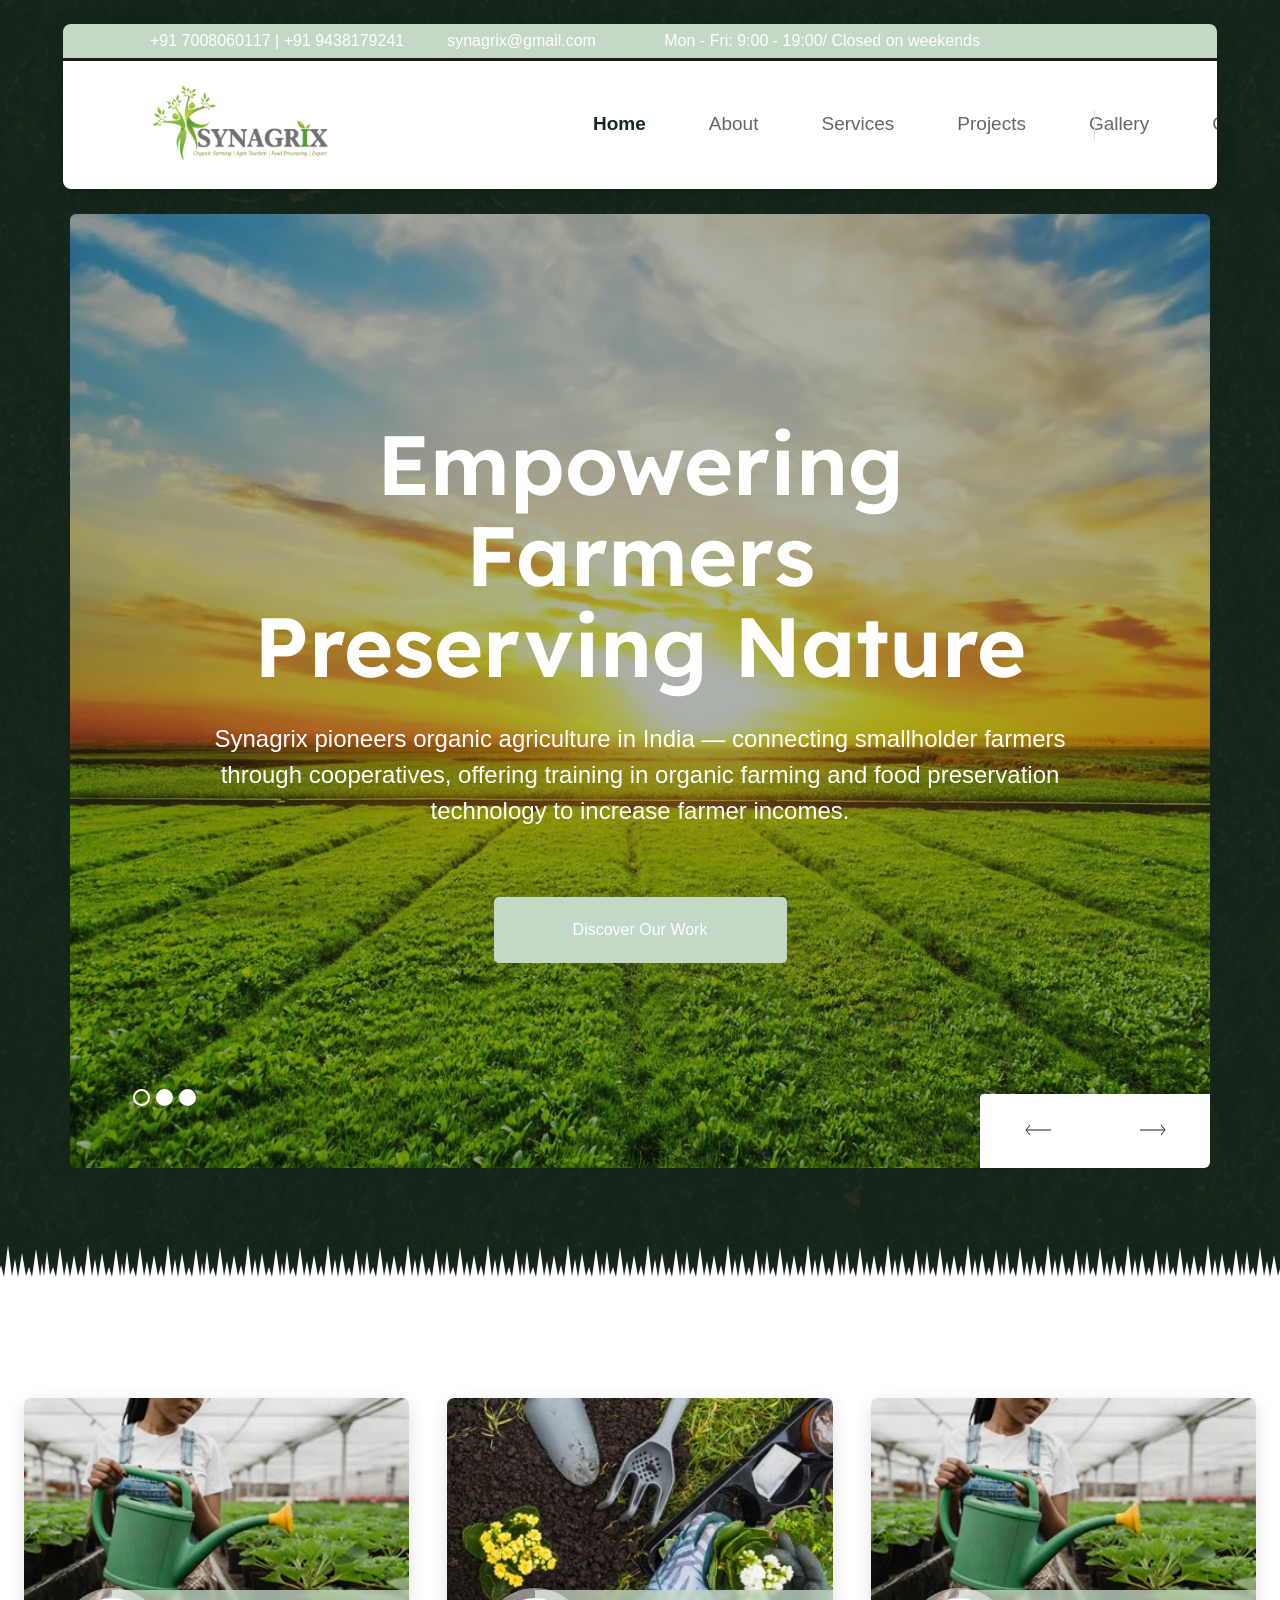
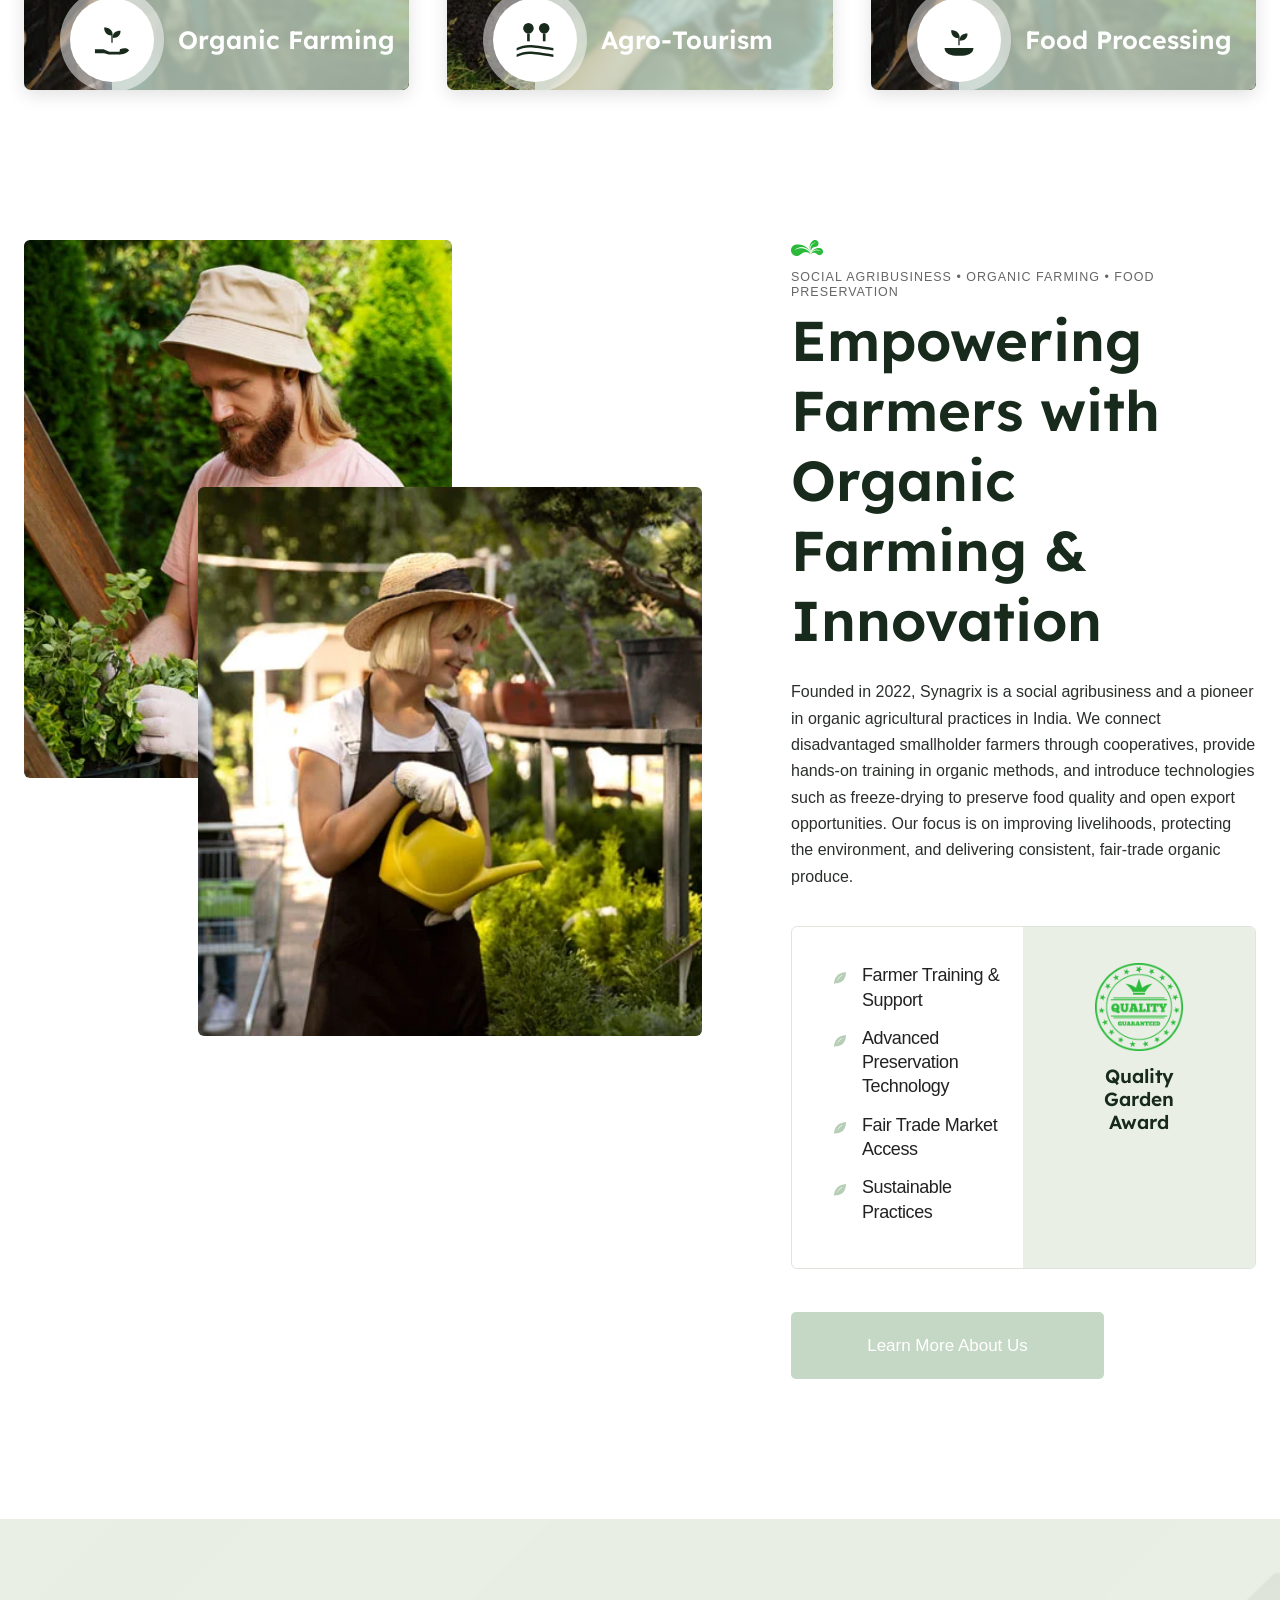
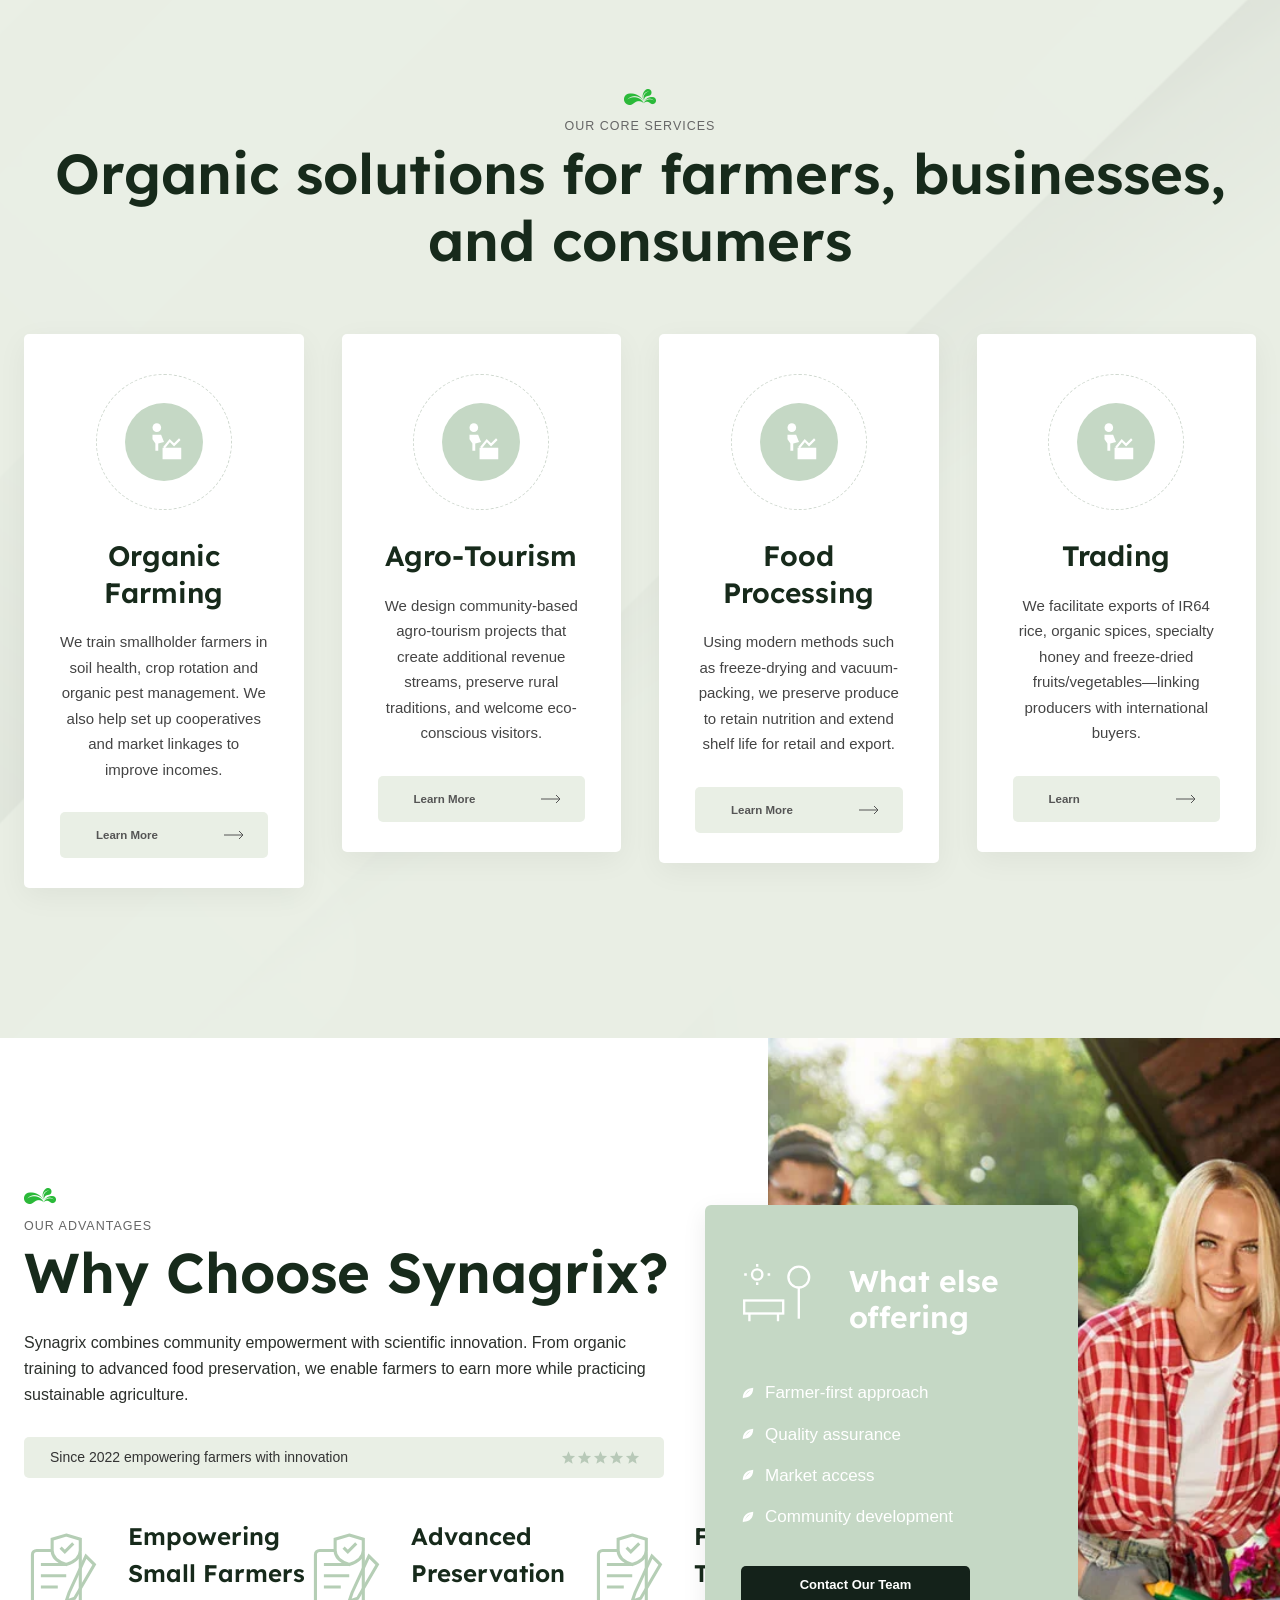
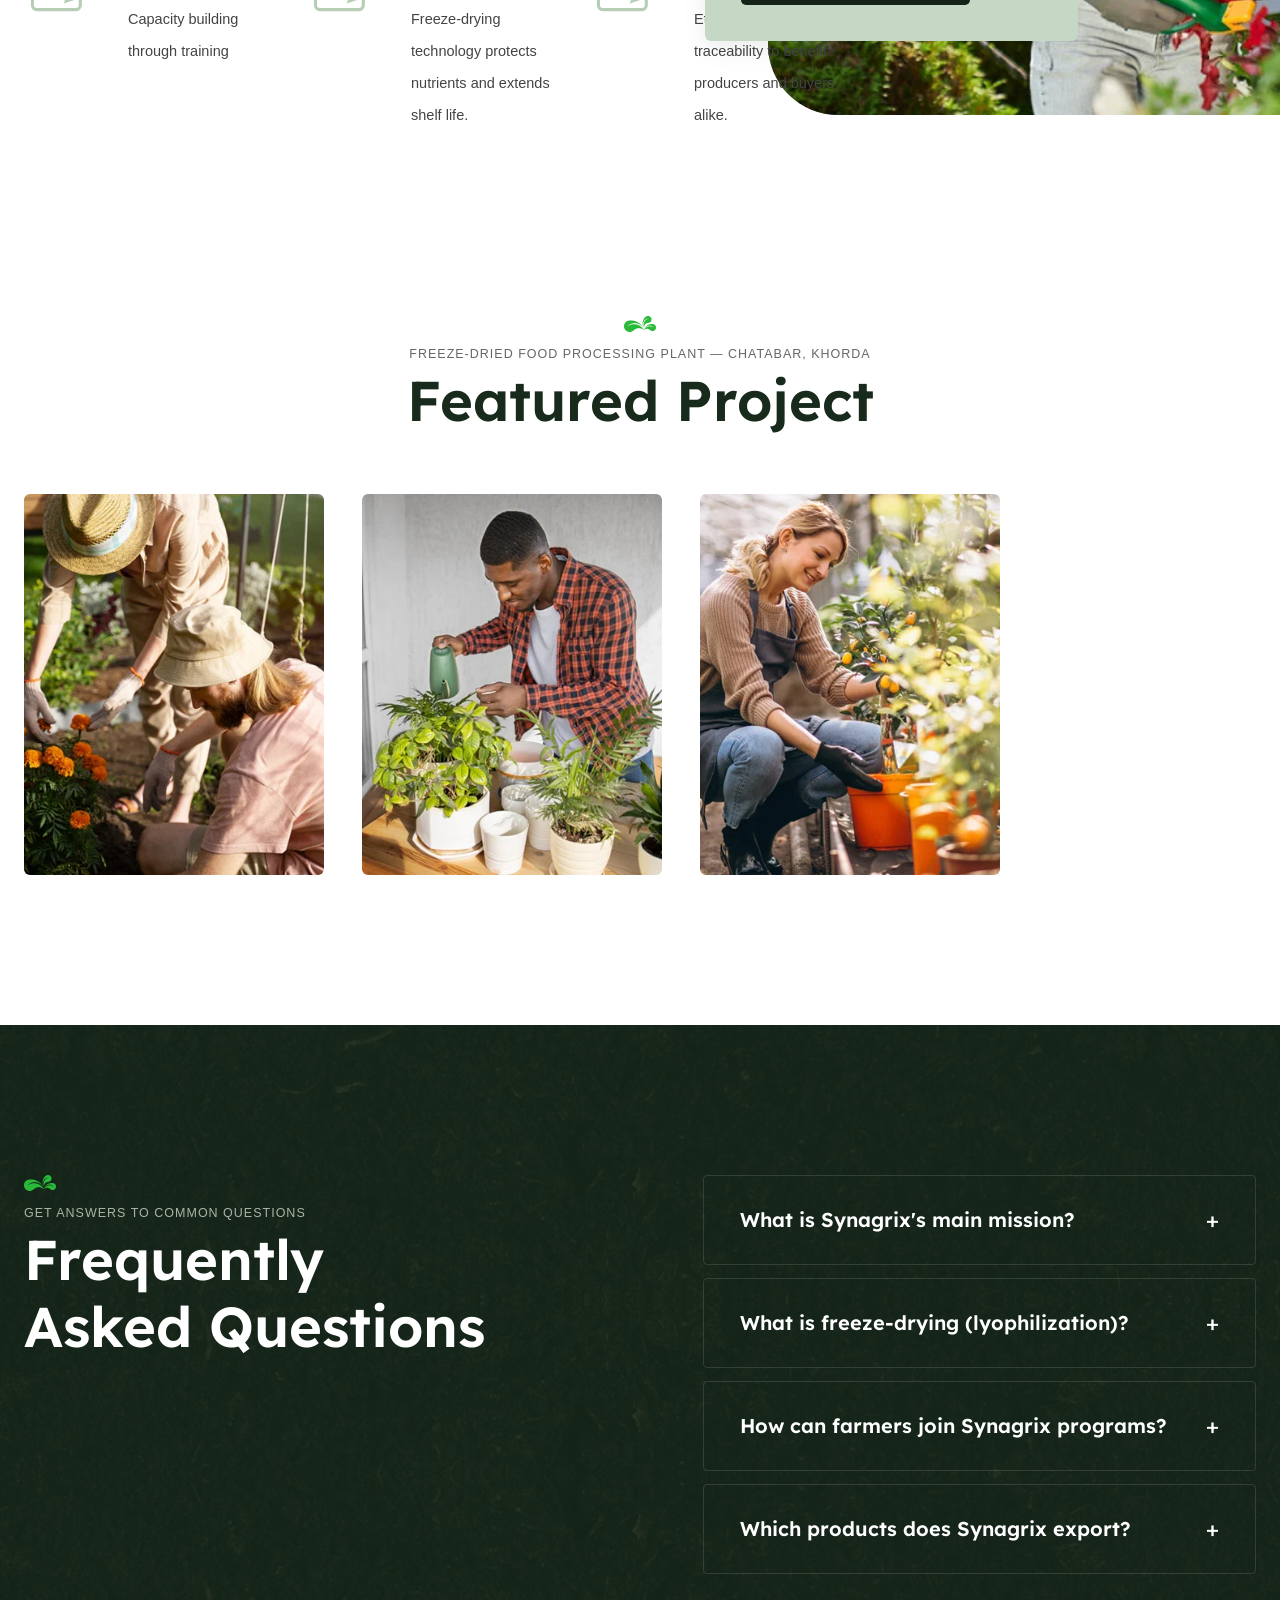
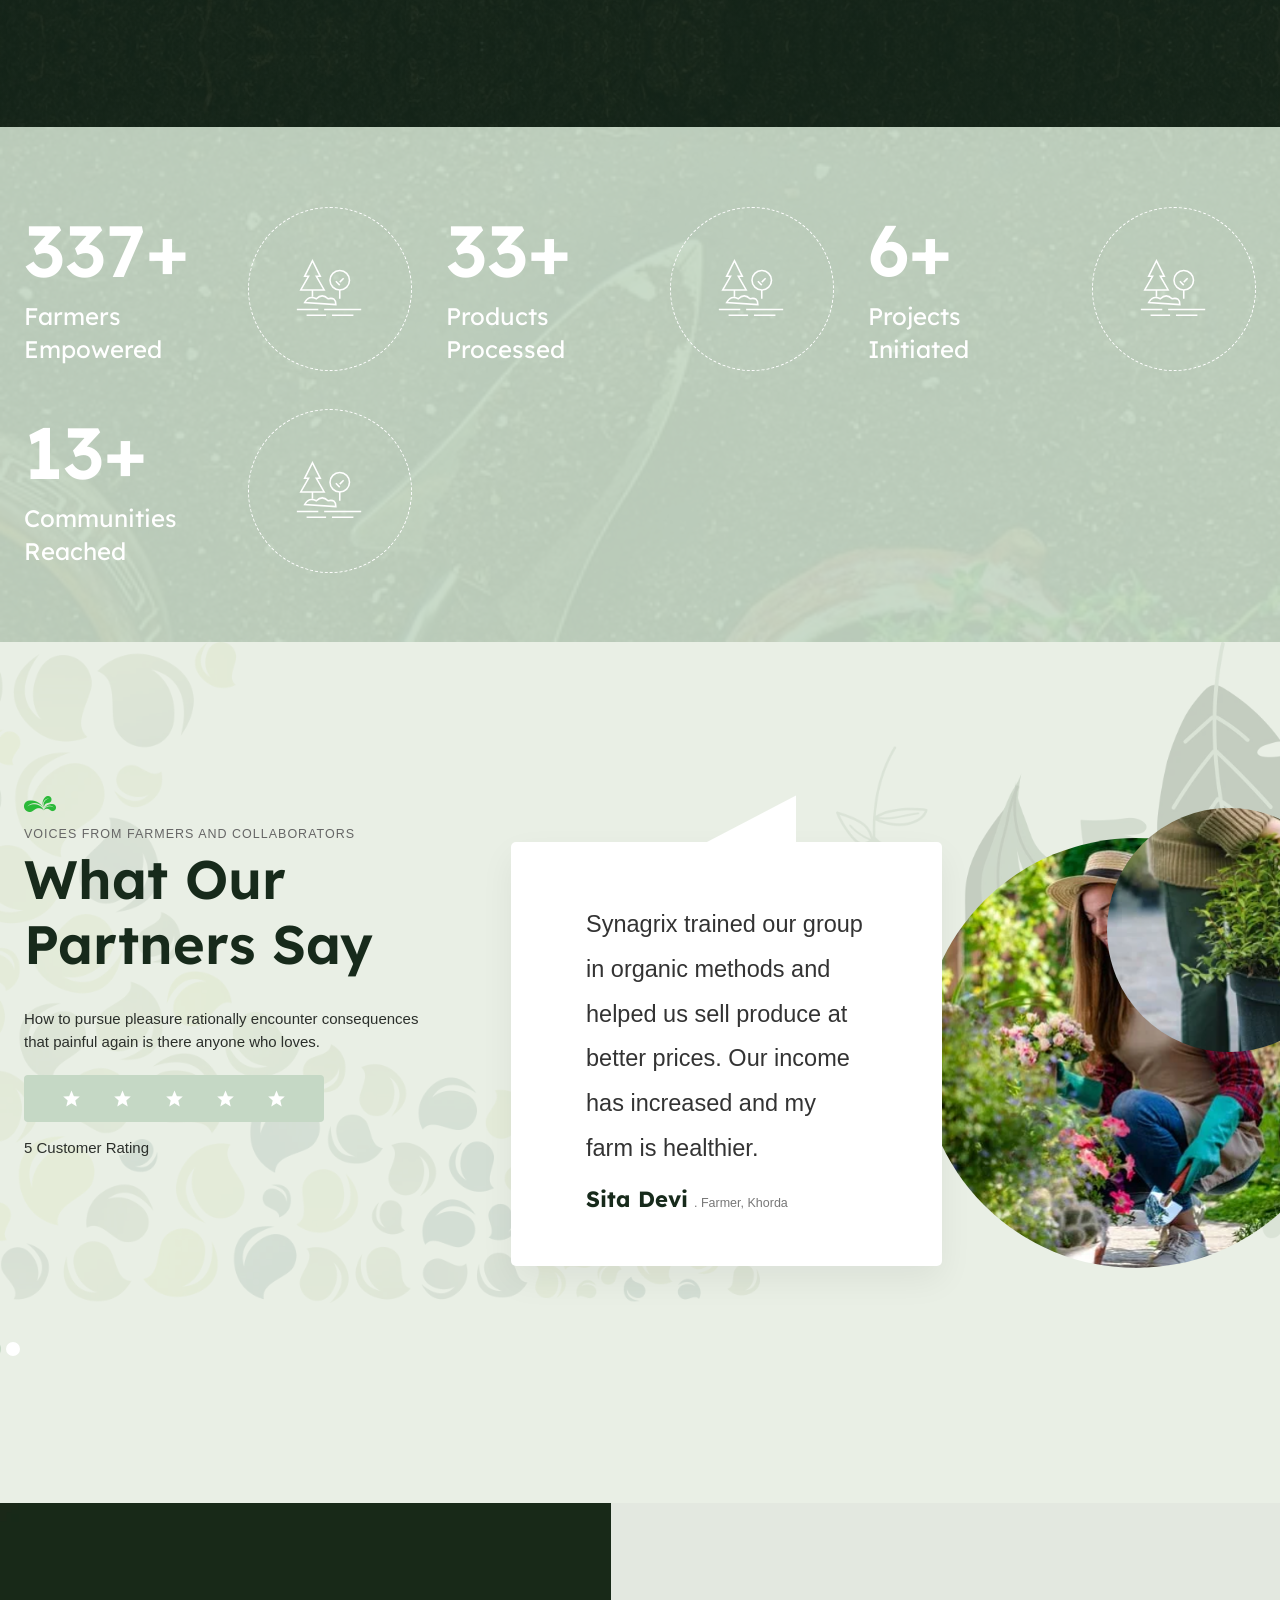
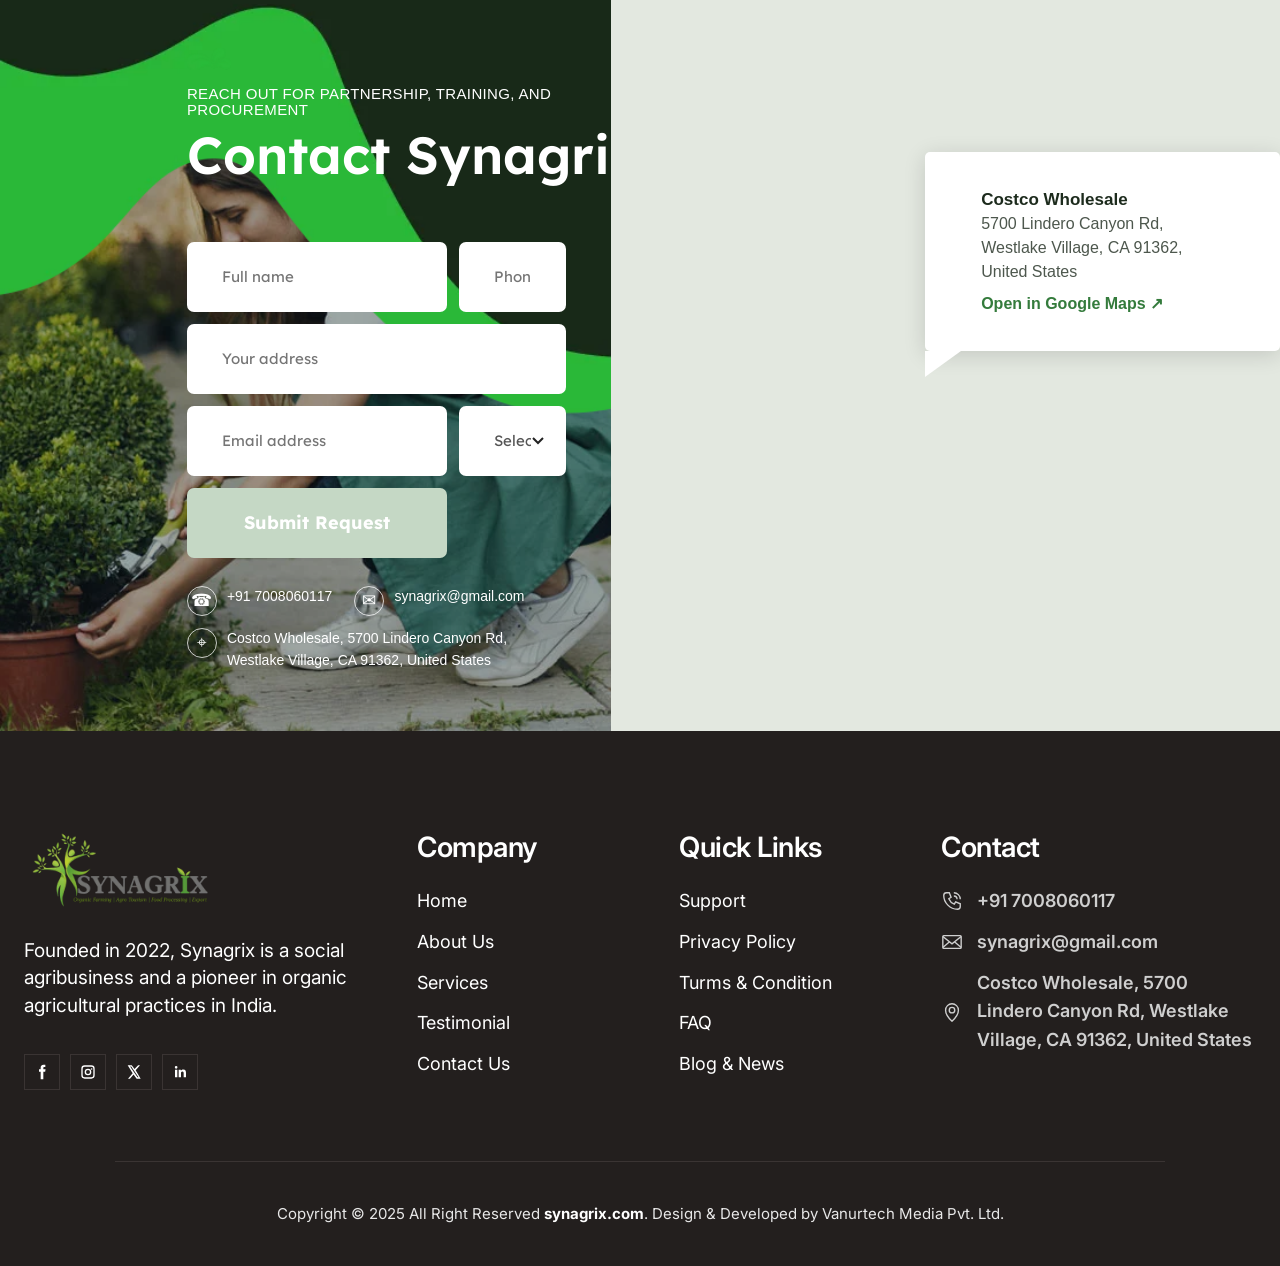
<file: index.html>
<!DOCTYPE html>
<html lang="en">
<head>
<meta charset="UTF-8">
<meta name="viewport" content="width=device-width, initial-scale=1">
<title>Home &#8211; synagrix.com</title>
<link rel="icon" href="images/cropped-Synagrix-LOgo-192x192.png">
<link rel="preconnect" href="https://fonts.googleapis.com"><link rel="preconnect" href="https://fonts.gstatic.com" crossorigin><link href="https://fonts.googleapis.com/css2?family=Inter:wght@400;500;600;700&family=Lexend:wght@400;500;600;700&display=swap" rel="stylesheet">
<link rel="stylesheet" href="css/style.css">
</head>
<body>
<div class="site-preloader" id="sitePreloader" aria-label="Loading Synagrix" role="status">
  <div class="preloader-inner">
    <img src="images/Chined-2-e1756797510850.png" alt="Synagrix">
    <span class="preloader-spinner" aria-hidden="true"></span>
  </div>
</div>

<header class="site-header">
  <div class="topbar"><div class="left"><span><a href="tel:+917008060117">+91 7008060117</a> | <a href="tel:+919438179241">+91 9438179241</a></span><span><a href="mailto:synagrix@gmail.com">synagrix@gmail.com</a></span></div>
  <div class="right">Mon - Fri: 9:00 - 19:00/ Closed on weekends</div></div>
  <nav class="navbar">
    <a class="logo" href="index.html"><img src="images/Chined-2-e1756797510850.png" alt="Synagrix"></a>
    <div class="nav-links"><a href="index.html" class="active">Home</a><a href="about.html">About</a><a href="services.html">Services</a><a href="projects.html">Projects</a><a href="gallery.html">Gallery</a><a href="contact.html">Contact</a></div>
    <span class="nav-divider"></span>
    <button class="menu-toggle" aria-label="Menu">&#9776;</button>
  </nav>
</header>

<section class="hero">
  <div class="hero-slider"><div class="hero-slide" style="background-image:url(images/sunny-meadow-landscape.jpg)"><h1>Empowering Farmers<br>Preserving Nature</h1><p>Synagrix pioneers organic agriculture in India &mdash; connecting smallholder farmers through cooperatives, offering training in organic farming and food preservation technology to increase farmer incomes.</p><a class="btn" href="projects.html">Discover Our Work</a></div><div class="hero-slide" style="background-image:url(images/slider-2-2.jpg)"><h1>Training Farmers<br>Growing Organically</h1><p>Hands-on training in soil health, crop rotation and organic pest management helps smallholder farmers grow healthier crops and earn more.</p><a class="btn" href="projects.html">Discover Our Work</a></div><div class="hero-slide" style="background-image:url(images/slider-2-3.jpg)"><h1>Preserving Quality<br>Reaching Markets</h1><p>Freeze-drying and vacuum-packing technology retains nutrition, extends shelf life and opens fair-trade export opportunities.</p><a class="btn" href="projects.html">Discover Our Work</a></div>
    <div class="hero-dots"><span></span><span></span><span></span></div>
    <div class="hero-nav"><button class="prev" aria-label="Previous"><svg viewBox="0 0 26 12" fill="none" stroke="#222" stroke-width="1"><path d="M26 6H1M5 1L1 6l4 5"/></svg></button><button class="next" aria-label="Next"><svg viewBox="0 0 26 12" fill="none" stroke="#222" stroke-width="1"><path d="M0 6h25M21 1l4 5-4 5"/></svg></button></div>
  </div>
  <div class="grass-edge"></div>
</section>

<section class="feature">
  <div class="feature-grid">
    <div class="feature-card reveal" tabindex="0" role="group" aria-label="Organic Farming" style="background-image:url(images/feature-2-1.jpg)">
      <div class="bar"><span class="ico-wrap"><span class="ico-in"><svg viewBox="0 0 64 64"><path d="M31 36h2V24c0-7-5-11-13-11 0 8 5 12 11 12v11z"/><path d="M33 28c0-6 4-10 12-10 0 7-4 11-12 11z"/><path d="M6 46h13l9 4h15c3 0 3 4 0 4H27l-7-2H6z"/><path d="M44 46c6-2 12-2 14 2-3 4-9 6-15 6z"/></svg></span></span><span>Organic Farming</span></div>
      <div class="feature-hover"><div class="feature-hover-heading"><span class="feature-hover-icon"><svg viewBox="0 0 64 64"><path d="M31 36h2V24c0-7-5-11-13-11 0 8 5 12 11 12v11z"/><path d="M33 28c0-6 4-10 12-10 0 7-4 11-12 11z"/><path d="M6 46h13l9 4h15c3 0 3 4 0 4H27l-7-2H6z"/><path d="M44 46c6-2 12-2 14 2-3 4-9 6-15 6z"/></svg></span><h3>Organic Farming</h3></div><p>Empowering farmers with eco-friendly methods for healthier crops and soil.</p><a href="services.html">Read More <span aria-hidden="true">↗</span></a></div>
    </div>
    <div class="feature-card reveal" tabindex="0" role="group" aria-label="Agro-Tourism" style="background-image:url(images/feature-2-2.jpg)">
      <div class="bar"><span class="ico-wrap"><span class="ico-in"><svg viewBox="0 0 64 64"><circle cx="22" cy="14" r="8"/><circle cx="46" cy="14" r="8"/><rect x="20" y="22" width="4" height="12"/><rect x="44" y="22" width="4" height="12"/><path d="M4 44c14-6 20-6 56 0v4C24 42 18 42 4 48zM4 54c14-6 20-6 56 0v4c-36-6-42-6-56 0z"/></svg></span></span><span>Agro-Tourism</span></div>
      <div class="feature-hover"><div class="feature-hover-heading"><span class="feature-hover-icon"><svg viewBox="0 0 64 64"><circle cx="22" cy="14" r="8"/><circle cx="46" cy="14" r="8"/><rect x="20" y="22" width="4" height="12"/><rect x="44" y="22" width="4" height="12"/><path d="M4 44c14-6 20-6 56 0v4C24 42 18 42 4 48zM4 54c14-6 20-6 56 0v4c-36-6-42-6-56 0z"/></svg></span><h3>Agro-Tourism</h3></div><p>Creating rural experiences that support local communities and celebrate farming traditions.</p><a href="services.html">Read More <span aria-hidden="true">↗</span></a></div>
    </div>
    <div class="feature-card reveal" tabindex="0" role="group" aria-label="Food Processing" style="background-image:url(images/feature-2-1.jpg)">
      <div class="bar"><span class="ico-wrap"><span class="ico-in"><svg viewBox="0 0 64 64"><path d="M31 40h2V28c0-7-5-11-13-11 0 8 5 12 11 12v11z"/><path d="M33 32c0-6 4-10 12-10 0 7-4 11-12 11z"/><path d="M10 44h44c0 8-8 12-22 12S10 52 10 44z"/></svg></span></span><span>Food Processing</span></div>
      <div class="feature-hover"><div class="feature-hover-heading"><span class="feature-hover-icon"><svg viewBox="0 0 64 64"><path d="M31 40h2V28c0-7-5-11-13-11 0 8 5 12 11 12v11z"/><path d="M33 32c0-6 4-10 12-10 0 7-4 11-12 11z"/><path d="M10 44h44c0 8-8 12-22 12S10 52 10 44z"/></svg></span><h3>Food Processing</h3></div><p>Preserving the quality of fresh produce with modern food processing methods.</p><a href="services.html">Read More <span aria-hidden="true">↗</span></a></div>
    </div>
  </div>
</section>

<section class="about" id="about"><div class="row">
  <div class="about-imgs reveal"><img class="i1" src="images/about-two-img-1.jpg" alt=""><img class="i2" src="images/about-two-img-2.jpg" alt=""></div>
  <div class="about-text reveal">
    <span class="tagline"><img src="images/section-title-icon.png" alt=""><br>Social Agribusiness &bull; Organic Farming &bull; Food Preservation</span>
    <h2>Empowering Farmers with Organic Farming &amp; Innovation</h2>
    <p>Founded in 2022, Synagrix is a social agribusiness and a pioneer in organic agricultural practices in India. We connect disadvantaged smallholder farmers through cooperatives, provide hands-on training in organic methods, and introduce technologies such as freeze-drying to preserve food quality and open export opportunities. Our focus is on improving livelihoods, protecting the environment, and delivering consistent, fair-trade organic produce.</p>
    <div class="about-box">
      <ul><li><svg viewBox="0 0 24 24"><path d="M3 21C3 11 9 4 21 3c0 11-6 17-16 17l-2 1zm4-4c3-5 6-8 10-10-5 1-8 5-10 10z"/></svg><span>Farmer Training &amp; Support</span></li><li><svg viewBox="0 0 24 24"><path d="M3 21C3 11 9 4 21 3c0 11-6 17-16 17l-2 1zm4-4c3-5 6-8 10-10-5 1-8 5-10 10z"/></svg><span>Advanced Preservation Technology</span></li><li><svg viewBox="0 0 24 24"><path d="M3 21C3 11 9 4 21 3c0 11-6 17-16 17l-2 1zm4-4c3-5 6-8 10-10-5 1-8 5-10 10z"/></svg><span>Fair Trade Market Access</span></li><li><svg viewBox="0 0 24 24"><path d="M3 21C3 11 9 4 21 3c0 11-6 17-16 17l-2 1zm4-4c3-5 6-8 10-10-5 1-8 5-10 10z"/></svg><span>Sustainable Practices</span></li></ul>
      <div class="award"><img src="images/about-two-award-img.png" alt="Quality"><h4>Quality<br>Garden<br>Award</h4></div>
    </div>
    <a class="btn" href="about.html">Learn More About Us</a>
  </div>
</div></section>

<section class="services-home" id="services"><div class="container">
  <div class="section-title center "><span class="tagline"><img src="images/section-title-icon.png" alt=""><br>Our Core Services</span><h2>Organic solutions for farmers, businesses, and consumers</h2></div>
  <div class="service-grid">
    <div class="service-card reveal"><div class="s-ico"><div><svg viewBox="0 0 64 64"><circle cx="22" cy="12" r="6"/><path d="M16 22h12l4 10-8 2v10h-4V34l-4-6z"/><path d="M30 40h26v16H30z"/><path d="M32 40l8-10 6 6 8-8" fill="none" stroke="#fff" stroke-width="3"/></svg></div></div><h3>Organic Farming</h3><p>We train smallholder farmers in soil health, crop rotation and organic pest management. We also help set up cooperatives and market linkages to improve incomes.</p><a class="btn-arrow" href="services.html"><span>Learn More</span><svg viewBox="0 0 20 10" fill="none" stroke="currentColor" stroke-width="1"><path d="M0 5h19M15 1l4 4-4 4"/></svg></a></div>
    <div class="service-card reveal"><div class="s-ico"><div><svg viewBox="0 0 64 64"><circle cx="22" cy="12" r="6"/><path d="M16 22h12l4 10-8 2v10h-4V34l-4-6z"/><path d="M30 40h26v16H30z"/><path d="M32 40l8-10 6 6 8-8" fill="none" stroke="#fff" stroke-width="3"/></svg></div></div><h3>Agro-Tourism</h3><p>We design community-based agro-tourism projects that create additional revenue streams, preserve rural traditions, and welcome eco-conscious visitors.</p><a class="btn-arrow" href="services.html"><span>Learn More</span><svg viewBox="0 0 20 10" fill="none" stroke="currentColor" stroke-width="1"><path d="M0 5h19M15 1l4 4-4 4"/></svg></a></div>
    <div class="service-card reveal"><div class="s-ico"><div><svg viewBox="0 0 64 64"><circle cx="22" cy="12" r="6"/><path d="M16 22h12l4 10-8 2v10h-4V34l-4-6z"/><path d="M30 40h26v16H30z"/><path d="M32 40l8-10 6 6 8-8" fill="none" stroke="#fff" stroke-width="3"/></svg></div></div><h3>Food Processing</h3><p>Using modern methods such as freeze-drying and vacuum-packing, we preserve produce to retain nutrition and extend shelf life for retail and export.</p><a class="btn-arrow" href="services.html"><span>Learn More</span><svg viewBox="0 0 20 10" fill="none" stroke="currentColor" stroke-width="1"><path d="M0 5h19M15 1l4 4-4 4"/></svg></a></div>
    <div class="service-card reveal"><div class="s-ico"><div><svg viewBox="0 0 64 64"><circle cx="22" cy="12" r="6"/><path d="M16 22h12l4 10-8 2v10h-4V34l-4-6z"/><path d="M30 40h26v16H30z"/><path d="M32 40l8-10 6 6 8-8" fill="none" stroke="#fff" stroke-width="3"/></svg></div></div><h3>Trading</h3><p>We facilitate exports of IR64 rice, organic spices, specialty honey and freeze-dried fruits/vegetables&mdash;linking producers with international buyers.</p><a class="btn-arrow" href="services.html"><span>Learn</span><svg viewBox="0 0 20 10" fill="none" stroke="currentColor" stroke-width="1"><path d="M0 5h19M15 1l4 4-4 4"/></svg></a></div>
  </div>
</div></section>

<section class="why"><div class="row">
  <div class="why-left">
    <span class="tagline"><img src="images/section-title-icon.png" alt=""><br>Our Advantages</span>
    <h2>Why Choose Synagrix?</h2>
    <p>Synagrix combines community empowerment with scientific innovation. From organic training to advanced food preservation, we enable farmers to earn more while practicing sustainable agriculture.</p>
    <div class="rating-bar"><span>Since 2022 empowering farmers with innovation</span><span class="stars"><svg viewBox="0 0 24 24"><path d="M12 2l3 7 7.5.6-5.7 5 1.8 7.4L12 18l-6.6 4 1.8-7.4-5.7-5L9 9z"/></svg><svg viewBox="0 0 24 24"><path d="M12 2l3 7 7.5.6-5.7 5 1.8 7.4L12 18l-6.6 4 1.8-7.4-5.7-5L9 9z"/></svg><svg viewBox="0 0 24 24"><path d="M12 2l3 7 7.5.6-5.7 5 1.8 7.4L12 18l-6.6 4 1.8-7.4-5.7-5L9 9z"/></svg><svg viewBox="0 0 24 24"><path d="M12 2l3 7 7.5.6-5.7 5 1.8 7.4L12 18l-6.6 4 1.8-7.4-5.7-5L9 9z"/></svg><svg viewBox="0 0 24 24"><path d="M12 2l3 7 7.5.6-5.7 5 1.8 7.4L12 18l-6.6 4 1.8-7.4-5.7-5L9 9z"/></svg></span></div>
    <div class="why-points">
      <div class="why-point"><svg viewBox="0 0 54 60"><rect x="6" y="14" width="34" height="42" rx="3"/><path d="M12 24h18M12 32h18M12 40h12"/><path d="M30 3l10 3v8c0 5-4 8-10 10-6-2-10-5-10-10V6z" fill="#fff"/><path d="M26 12l3 3 6-6"/><path d="M44 18l6 6-14 24-6 2 2-6z"/></svg><div><h4>Empowering Small Farmers</h4><p>Capacity building through training</p></div></div>
      <div class="why-point"><svg viewBox="0 0 54 60"><rect x="6" y="14" width="34" height="42" rx="3"/><path d="M12 24h18M12 32h18M12 40h12"/><path d="M30 3l10 3v8c0 5-4 8-10 10-6-2-10-5-10-10V6z" fill="#fff"/><path d="M26 12l3 3 6-6"/><path d="M44 18l6 6-14 24-6 2 2-6z"/></svg><div><h4>Advanced Preservation</h4><p>Freeze-drying technology protects nutrients and extends shelf life.</p></div></div>
      <div class="why-point"><svg viewBox="0 0 54 60"><rect x="6" y="14" width="34" height="42" rx="3"/><path d="M12 24h18M12 32h18M12 40h12"/><path d="M30 3l10 3v8c0 5-4 8-10 10-6-2-10-5-10-10V6z" fill="#fff"/><path d="M26 12l3 3 6-6"/><path d="M44 18l6 6-14 24-6 2 2-6z"/></svg><div><h4>Fair Trade &amp; Transparency</h4><p>Ethical pricing and traceability to benefit producers and buyers alike.</p></div></div>
    </div>
  </div>
  <div class="why-right"><img src="images/why-choose-one-img-1.jpg" alt="">
    <div class="why-offer"><svg class="i" viewBox="0 0 60 50"><circle cx="14" cy="10" r="4"/><path d="M14 2v2M14 16v2M6 10H4M24 10h-2"/><rect x="4" y="30" width="30" height="10"/><path d="M8 40v6M30 40v6"/><circle cx="46" cy="12" r="8"/><path d="M46 20v24"/></svg>
      <h3>What else offering</h3>
      <ul><li><svg viewBox="0 0 24 24"><path d="M3 21C3 11 9 4 21 3c0 11-6 17-16 17l-2 1zm4-4c3-5 6-8 10-10-5 1-8 5-10 10z"/></svg>Farmer-first approach</li><li><svg viewBox="0 0 24 24"><path d="M3 21C3 11 9 4 21 3c0 11-6 17-16 17l-2 1zm4-4c3-5 6-8 10-10-5 1-8 5-10 10z"/></svg>Quality assurance</li><li><svg viewBox="0 0 24 24"><path d="M3 21C3 11 9 4 21 3c0 11-6 17-16 17l-2 1zm4-4c3-5 6-8 10-10-5 1-8 5-10 10z"/></svg>Market access</li><li><svg viewBox="0 0 24 24"><path d="M3 21C3 11 9 4 21 3c0 11-6 17-16 17l-2 1zm4-4c3-5 6-8 10-10-5 1-8 5-10 10z"/></svg>Community development</li></ul>
      <a class="btn btn-dark" href="contact.html">Contact Our Team</a></div>
  </div>
</div></section>

<section class="featured" id="projects"><div class="container">
  <div class="section-title center "><span class="tagline"><img src="images/section-title-icon.png" alt=""><br>Freeze-Dried Food Processing Plant &mdash; Chatabar, Khorda</span><h2>Featured Project</h2></div>
  <div class="project-grid home">
    <div class="project-card reveal"><img src="images/project-2-1.jpg" alt=""></div>
    <div class="project-card reveal"><img src="images/project-2-2.jpg" alt=""></div>
    <div class="project-card reveal"><img src="images/project-2-3.jpg" alt=""></div>
  </div>
</div></section>

<section class="faq" id="faq"><div class="row">
  <div class="faq-left"><span class="tagline"><img src="images/section-title-icon.png" alt=""><br>Get answers to common questions</span><h2>Frequently Asked Questions</h2></div>
  <div class="faq-right">
    <div class="faq-item"><div class="faq-q"><span>What is Synagrix's main mission?</span><span class="pm">+</span></div><div class="faq-a">To empower smallholder farmers through organic farming training, cooperatives, food preservation technology and fair-trade market access &mdash; improving livelihoods while protecting the environment.</div></div>
    <div class="faq-item"><div class="faq-q"><span>What is freeze-drying (lyophilization)?</span><span class="pm">+</span></div><div class="faq-a">Freeze-drying removes moisture from frozen produce under vacuum, preserving nutrition, flavour and shelf life without chemical preservatives.</div></div>
    <div class="faq-item"><div class="faq-q"><span>How can farmers join Synagrix programs?</span><span class="pm">+</span></div><div class="faq-a">Farmers can contact our team by phone or email, or fill in the contact form. We will connect you with the nearest cooperative and training programme.</div></div>
    <div class="faq-item"><div class="faq-q"><span>Which products does Synagrix export?</span><span class="pm">+</span></div><div class="faq-a">IR64 rice, organic spices, specialty honey and freeze-dried fruits and vegetables.</div></div>
  </div>
</div></section>

<section class="counter"><div class="grid">
  <div class="counter-item"><div class="left"><div class="num"><span data-count="500">0</span>+</div><span class="txt"><span>Farmers Empowered</span></span></div><div class="ring"><svg viewBox="0 0 80 70"><path d="M22 6L14 22h4L10 36h24L26 22h4z"/><path d="M22 36v7"/><circle cx="50" cy="26" r="10"/><path d="M50 36v9M50 31l-4-4M50 28l4-4"/><path d="M14 49q4-8 12-4 6-6 12 0 8-2 8 6z"/><path d="M6 56h22M34 56h38M16 62h20M42 62h22"/></svg></div></div><div class="counter-item"><div class="left"><div class="num"><span data-count="50">0</span>+</div><span class="txt"><span>Products Processed</span></span></div><div class="ring"><svg viewBox="0 0 80 70"><path d="M22 6L14 22h4L10 36h24L26 22h4z"/><path d="M22 36v7"/><circle cx="50" cy="26" r="10"/><path d="M50 36v9M50 31l-4-4M50 28l4-4"/><path d="M14 49q4-8 12-4 6-6 12 0 8-2 8 6z"/><path d="M6 56h22M34 56h38M16 62h20M42 62h22"/></svg></div></div><div class="counter-item"><div class="left"><div class="num"><span data-count="10">0</span>+</div><span class="txt"><span>Projects Initiated</span></span></div><div class="ring"><svg viewBox="0 0 80 70"><path d="M22 6L14 22h4L10 36h24L26 22h4z"/><path d="M22 36v7"/><circle cx="50" cy="26" r="10"/><path d="M50 36v9M50 31l-4-4M50 28l4-4"/><path d="M14 49q4-8 12-4 6-6 12 0 8-2 8 6z"/><path d="M6 56h22M34 56h38M16 62h20M42 62h22"/></svg></div></div><div class="counter-item"><div class="left"><div class="num"><span data-count="20">0</span>+</div><span class="txt"><span>Communities Reached</span></span></div><div class="ring"><svg viewBox="0 0 80 70"><path d="M22 6L14 22h4L10 36h24L26 22h4z"/><path d="M22 36v7"/><circle cx="50" cy="26" r="10"/><path d="M50 36v9M50 31l-4-4M50 28l4-4"/><path d="M14 49q4-8 12-4 6-6 12 0 8-2 8 6z"/><path d="M6 56h22M34 56h38M16 62h20M42 62h22"/></svg></div></div>
</div></section>

<section class="testimonial" id="testimonial">
  <img class="bg1" src="images/testimonial-two-shape-2.png" alt=""><img class="bg2" src="images/testimonial-two-shape-3.png" alt="">
  <div class="row">
    <div class="t-left"><span class="tagline"><img src="images/section-title-icon.png" alt=""><br>Voices from Farmers and Collaborators</span>
      <h2>What Our Partners Say</h2>
      <p>How to pursue pleasure rationally encounter consequences that painful again is there anyone who loves.</p>
      <div class="t-rate"><svg viewBox="0 0 24 24"><path d="M12 2l3 7 7.5.6-5.7 5 1.8 7.4L12 18l-6.6 4 1.8-7.4-5.7-5L9 9z"/></svg><svg viewBox="0 0 24 24"><path d="M12 2l3 7 7.5.6-5.7 5 1.8 7.4L12 18l-6.6 4 1.8-7.4-5.7-5L9 9z"/></svg><svg viewBox="0 0 24 24"><path d="M12 2l3 7 7.5.6-5.7 5 1.8 7.4L12 18l-6.6 4 1.8-7.4-5.7-5L9 9z"/></svg><svg viewBox="0 0 24 24"><path d="M12 2l3 7 7.5.6-5.7 5 1.8 7.4L12 18l-6.6 4 1.8-7.4-5.7-5L9 9z"/></svg><svg viewBox="0 0 24 24"><path d="M12 2l3 7 7.5.6-5.7 5 1.8 7.4L12 18l-6.6 4 1.8-7.4-5.7-5L9 9z"/></svg></div><span style="font-size:15px">5 Customer Rating</span></div>
    <div class="t-slides">
      <div class="t-slide">
  <div class="t-card"><p>Synagrix trained our group in organic methods and helped us sell produce at better prices. Our income has increased and my farm is healthier.</p><strong>Sita Devi</strong><small>. Farmer, Khorda</small></div>
  <div class="t-photos"><img class="main" src="images/testimonial-two-img-1.jpg" alt="Partner"><img class="small" src="images/testimonial-two-img-2.jpg" alt="Partner"></div>
</div>
      <div class="t-slide">
  <div class="t-card"><p>Synagrix trained our group in organic methods and helped us sell produce at better prices. Our income has increased and my farm is healthier.</p><strong>Sita Devi</strong><small>. Farmer, Khorda</small></div>
  <div class="t-photos"><img class="main" src="images/testimonial-two-img-1.jpg" alt="Partner"><img class="small" src="images/testimonial-two-img-2.jpg" alt="Partner"></div>
</div>
      <div class="t-dots"><span></span><span></span></div>
    </div>
  </div>
</section>

<section class="contact-home">
  <div class="left">
    <span class="tagline"><img src="images/section-title-icon.png" alt=""><br>Reach out for partnership, training, and procurement</span>
    <h2>Contact Synagrix</h2>
    <form class="c-form" data-demo>
      <input type="text" placeholder="Full name" required><input type="tel" placeholder="Phone number">
      <input class="full" type="text" placeholder="Your address">
      <input type="email" placeholder="Email address" required>
      <select><option value="">Select services</option><option>Organic Farming</option><option>Agro-Tourism</option><option>Food Processing</option><option>Trading</option></select>
      <button class="btn" type="submit" style="grid-column:1">Submit Request</button>
    </form>
    <div class="home-contact-links" aria-label="Contact details">
      <a href="tel:+917008060117" aria-label="Call Synagrix"><span class="contact-link-icon">☎</span><span>+91 7008060117</span></a>
      <a href="mailto:synagrix@gmail.com" aria-label="Email Synagrix"><span class="contact-link-icon">✉</span><span>synagrix@gmail.com</span></a>
      <a href="https://www.google.com/maps/search/?api=1&query=Costco+Wholesale%2C+5700+Lindero+Canyon+Rd%2C+Westlake+Village%2C+CA+91362%2C+United+States" target="_blank" rel="noopener noreferrer" aria-label="Open location in Google Maps"><span class="contact-link-icon">⌖</span><span>Costco Wholesale, 5700 Lindero Canyon Rd, Westlake Village, CA 91362, United States</span></a>
    </div>
  </div>
  <div class="map">
    <iframe title="Costco Wholesale location map" loading="lazy" referrerpolicy="no-referrer-when-downgrade" allowfullscreen src="https://maps.google.com/maps?q=Costco%20Wholesale%2C%205700%20Lindero%20Canyon%20Rd%2C%20Westlake%20Village%2C%20CA%2091362%2C%20United%20States&z=15&output=embed"></iframe>
    <a class="map-bubble" href="https://www.google.com/maps/search/?api=1&query=Costco+Wholesale%2C+5700+Lindero+Canyon+Rd%2C+Westlake+Village%2C+CA+91362%2C+United+States" target="_blank" rel="noopener noreferrer">
      <strong>Costco Wholesale</strong><br>5700 Lindero Canyon Rd,<br>Westlake Village, CA 91362,<br>United States<br><span class="map-open-link">Open in Google Maps ↗</span>
    </a>
  </div>
</section>

<footer class="site-footer">
  <div class="footer-grid">
    <div class="footer-about"><img src="images/Chined-2-e1756797510850.png" alt="Synagrix">
      <p>Founded in 2022, Synagrix is a social agribusiness and a pioneer in organic agricultural practices in India.</p>
      <div class="socials"><a href="#" aria-label="Facebook"><svg viewBox="0 0 24 24"><path d="M14 8V6c0-1 .3-1.5 1.6-1.5H17V1h-2.6C11 1 10 3 10 5.500V8H7.500v3.500H10V23h4V11.500h2.800L17.300 8z"/></svg></a><a href="#" aria-label="Instagram"><svg viewBox="0 0 24 24"><path d="M12 7a5 5 0 100 10 5 5 0 000-10zm0 8a3 3 0 110-6 3 3 0 010 6zm5.500-8.700a1.200 1.200 0 100 2.400 1.200 1.200 0 000-2.400zM7 2h10a5 5 0 015 5v10a5 5 0 01-5 5H7a5 5 0 01-5-5V7a5 5 0 015-5zm0 2a3 3 0 00-3 3v10a3 3 0 003 3h10a3 3 0 003-3V7a3 3 0 00-3-3z"/></svg></a><a href="#" aria-label="X"><svg viewBox="0 0 24 24"><path d="M18.200 2H21l-6.500 7.400L22 22h-6l-4.700-6.100L5.900 22H3l7-8L2.500 2h6.100l4.200 5.600zm-1 18h1.600L7.800 3.800H6.100z"/></svg></a><a href="#" aria-label="LinkedIn"><svg viewBox="0 0 24 24"><path d="M4.500 8.500h3.500V20H4.500zM6.200 3a2 2 0 110 4 2 2 0 010-4zM10 8.500h3.300v1.600c.5-1 1.800-1.900 3.600-1.900 3.600 0 4.100 2.400 4.100 5.400V20h-3.500v-5.700c0-1.400 0-3-1.900-3s-2.100 1.400-2.100 2.900V20H10z"/></svg></a></div></div>
    <div><h4>Company</h4><ul><li><a href="index.html">Home</a></li><li><a href="about.html">About Us</a></li><li><a href="services.html">Services</a></li><li><a href="index.html#testimonial">Testimonial</a></li><li><a href="contact.html">Contact Us</a></li></ul></div>
    <div><h4>Quick Links</h4><ul><li><a href="#">Support</a></li><li><a href="#">Privacy Policy</a></li><li><a href="#">Turms &amp; Condition</a></li><li><a href="index.html#faq">FAQ</a></li><li><a href="#">Blog &amp; News</a></li></ul></div>
    <div class="footer-contact"><h4>Contact</h4><ul><li><svg viewBox="0 0 24 24"><path d="M6 3h3l2 5-2.500 1.500a11 11 0 006 6L16 13l5 2v3a3 3 0 01-3 3C10 21 3 14 3 6a3 3 0 013-3z"/><path d="M14 3a7 7 0 017 7M14 6.500a3.500 3.500 0 013.500 3.500"/></svg><a href="tel:+917008060117"><span>+91 7008060117</span></a></li><li><svg viewBox="0 0 24 24"><rect x="2" y="5" width="20" height="14" rx="1"/><path d="M2 6l10 8 10-8M2 18l7-6M22 18l-7-6"/></svg><a href="mailto:synagrix@gmail.com"><span>synagrix@gmail.com</span></a></li><li><svg viewBox="0 0 24 24"><path d="M12 22s7-6.500 7-12a7 7 0 10-14 0c0 5.500 7 12 7 12z"/><circle cx="12" cy="10" r="3"/></svg><a href="https://www.google.com/maps/search/?api=1&query=Costco+Wholesale%2C+5700+Lindero+Canyon+Rd%2C+Westlake+Village%2C+CA+91362%2C+United+States" target="_blank" rel="noopener noreferrer"><span>Costco Wholesale, 5700 Lindero Canyon Rd, Westlake Village, CA 91362, United States</span></a></li></ul></div>
  </div>
  <div class="copyright">Copyright &copy; 2025 All Right Reserved <b>synagrix.com</b>. Design &amp; Developed by Vanurtech Media Pvt. Ltd.</div>
</footer>
<button class="to-top" aria-label="Back to top"><svg viewBox="0 0 14 20"><path d="M7 20V2M1 8l6-6 6 6"/></svg></button>

<script src="js/main.js"></script>
<script>
(function () {
  var loader = document.getElementById('sitePreloader');
  if (!loader) return;
  function hideLoader() {
    window.setTimeout(function () {
      loader.classList.add('is-hidden');
      window.setTimeout(function () {
        if (loader.parentNode) loader.parentNode.removeChild(loader);
      }, 500);
    }, 1000);
  }
  if (document.readyState === 'complete') hideLoader();
  else window.addEventListener('load', hideLoader, { once: true });
})();
</script>
</body>
</html>
</file>
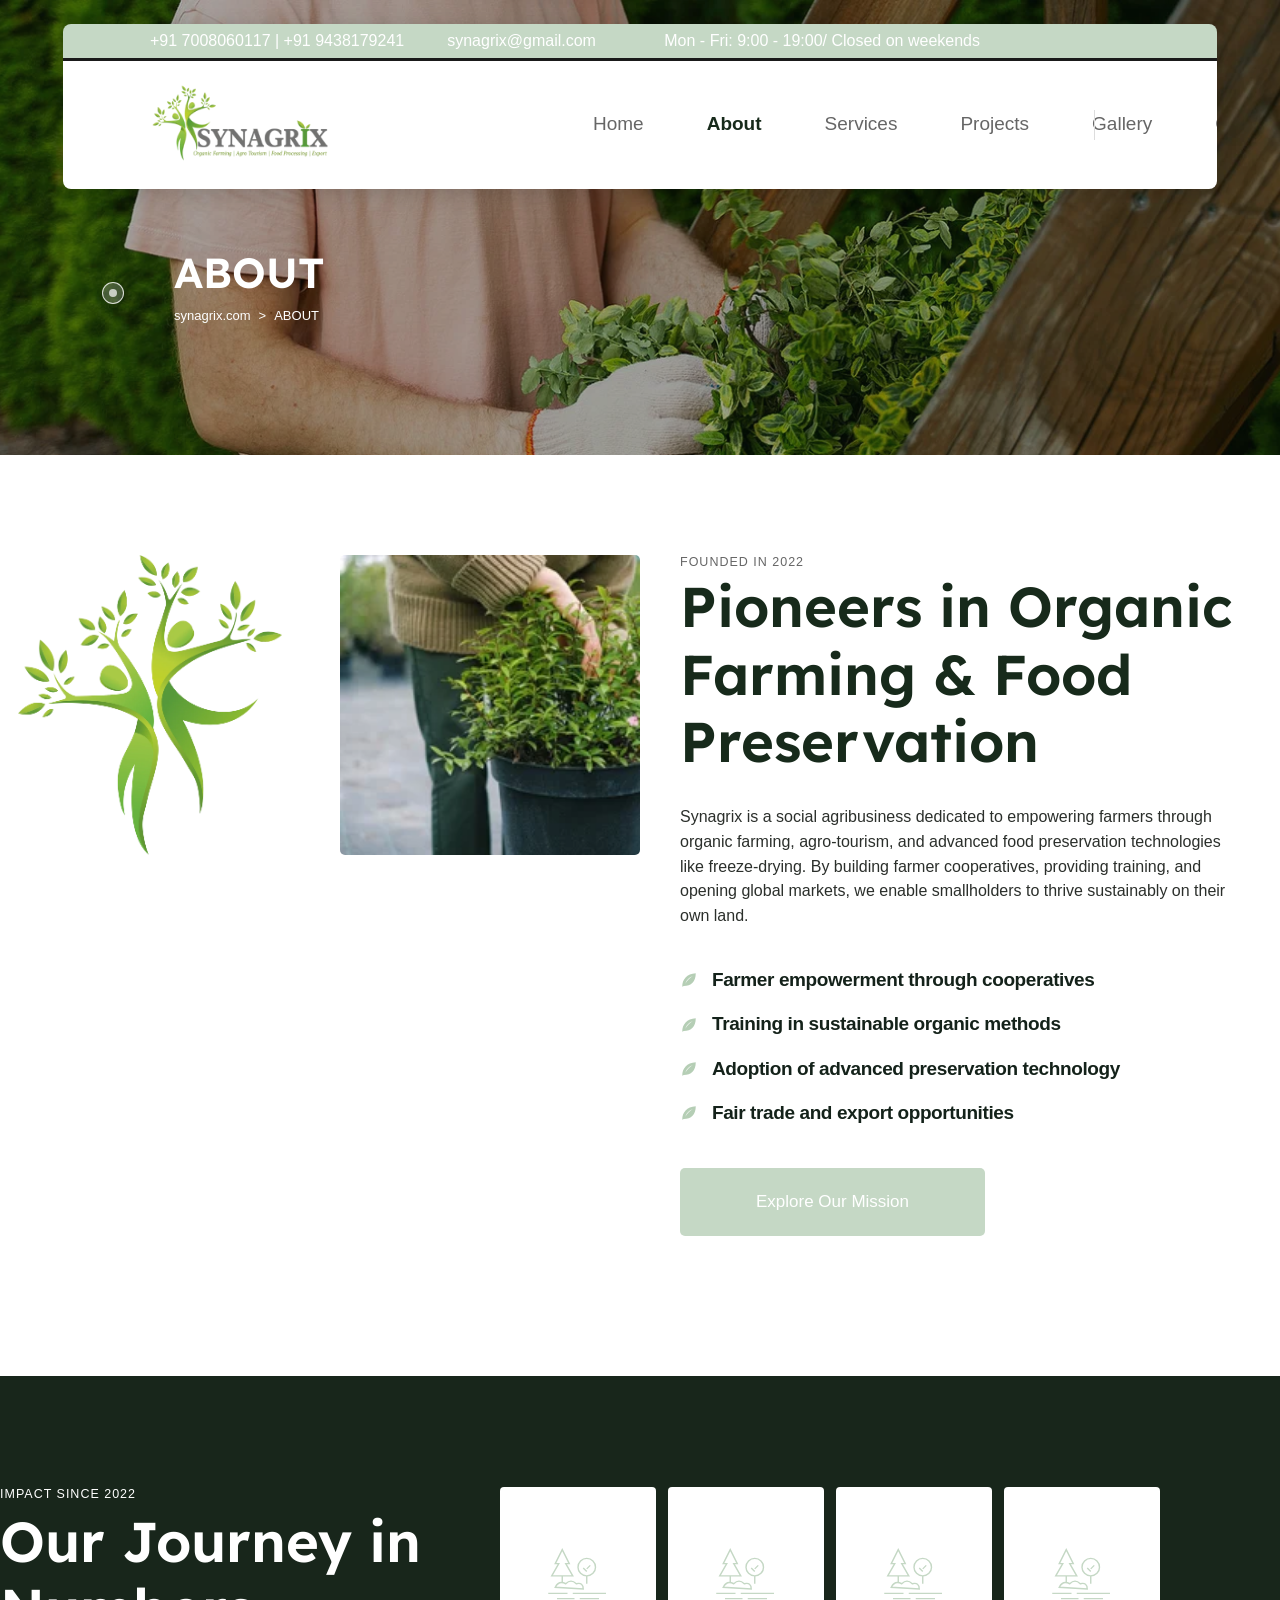
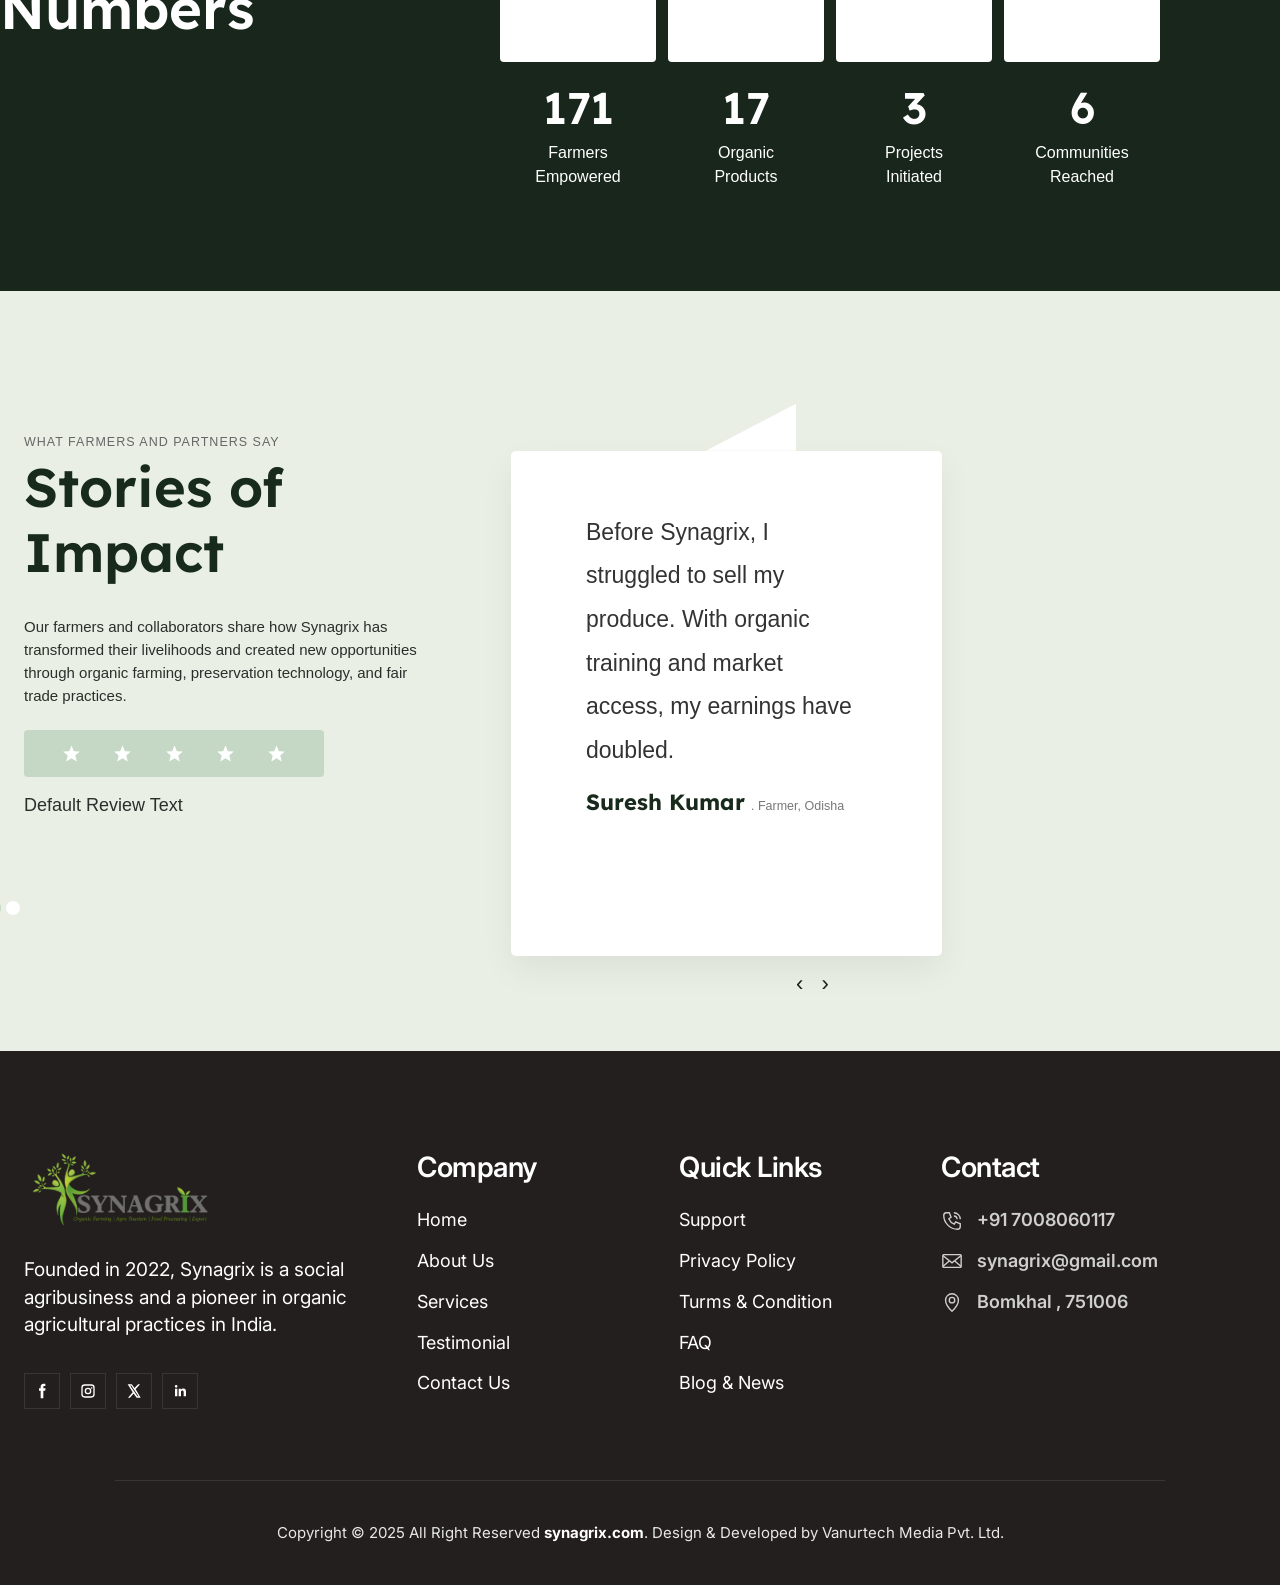
<file: about.html>
<!DOCTYPE html>
<html lang="en">
<head>
<meta charset="UTF-8">
<meta name="viewport" content="width=device-width, initial-scale=1">
<title>About &#8211; synagrix.com</title>
<link rel="icon" href="images/cropped-Synagrix-LOgo-192x192.png">
<link rel="preconnect" href="https://fonts.googleapis.com"><link rel="preconnect" href="https://fonts.gstatic.com" crossorigin><link href="https://fonts.googleapis.com/css2?family=Inter:wght@400;500;600;700&family=Lexend:wght@400;500;600;700&display=swap" rel="stylesheet">
<link rel="stylesheet" href="css/style.css">
</head>
<body>
<div class="site-preloader" id="sitePreloader" aria-label="Loading Synagrix" role="status">
  <div class="preloader-inner">
    <img src="images/Chined-2-e1756797510850.png" alt="Synagrix">
    <span class="preloader-spinner" aria-hidden="true"></span>
  </div>
</div>

<header class="site-header">
  <div class="topbar"><div class="left"><span>+91 7008060117 | +91 9438179241</span><span>synagrix@gmail.com</span></div>
  <div class="right">Mon - Fri: 9:00 - 19:00/ Closed on weekends</div></div>
  <nav class="navbar">
    <a class="logo" href="index.html"><img src="images/Chined-2-e1756797510850.png" alt="Synagrix"></a>
    <div class="nav-links"><a href="index.html">Home</a><a href="about.html" class="active">About</a><a href="services.html">Services</a><a href="projects.html">Projects</a><a href="gallery.html">Gallery</a><a href="contact.html">Contact</a></div>
    <span class="nav-divider"></span>
    <button class="menu-toggle" aria-label="Menu">&#9776;</button>
  </nav>
</header>
<section class="page-header">
  <span class="cursor-dot" style="left:8%;top:62%"></span>
  <div class="container"><div class="inner"><h1>ABOUT</h1>
  <div class="breadcrumb"><a href="index.html">synagrix.com</a><span>&gt;</span><span>ABOUT</span></div></div></div>
</section>
<section class="ab-intro"><div class="ab-row">
  <div class="ab-imgs reveal"><img src="images/Synagrix-LOgo.png" alt="Synagrix"><img src="images/testimonial-two-img-2.jpg" alt=""></div>
  <div class="ab-text reveal">
    <span class="tagline">Founded in 2022</span>
    <h2>Pioneers in Organic Farming &amp; Food Preservation</h2>
    <p>Synagrix is a social agribusiness dedicated to empowering farmers through organic farming, agro-tourism, and advanced food preservation technologies like freeze-drying. By building farmer cooperatives, providing training, and opening global markets, we enable smallholders to thrive sustainably on their own land.</p>
    <ul><li><svg viewBox="0 0 24 24"><path d="M3 21C3 11 9 4 21 3c0 11-6 17-16 17l-2 1zm4-4c3-5 6-8 10-10-5 1-8 5-10 10z"/></svg>Farmer empowerment through cooperatives</li><li><svg viewBox="0 0 24 24"><path d="M3 21C3 11 9 4 21 3c0 11-6 17-16 17l-2 1zm4-4c3-5 6-8 10-10-5 1-8 5-10 10z"/></svg>Training in sustainable organic methods</li><li><svg viewBox="0 0 24 24"><path d="M3 21C3 11 9 4 21 3c0 11-6 17-16 17l-2 1zm4-4c3-5 6-8 10-10-5 1-8 5-10 10z"/></svg>Adoption of advanced preservation technology</li><li><svg viewBox="0 0 24 24"><path d="M3 21C3 11 9 4 21 3c0 11-6 17-16 17l-2 1zm4-4c3-5 6-8 10-10-5 1-8 5-10 10z"/></svg>Fair trade and export opportunities</li></ul>
    <a class="btn" href="services.html">Explore Our Mission</a>
  </div>
</div></section>

<section class="ab-numbers counter"><div class="ab-row">
  <div class="ab-ntitle"><span class="tagline">Impact since 2022</span><h2>Our Journey in Numbers</h2></div>
  <div class="ab-stats"><div class="ab-stat"><div class="box"><svg viewBox="0 0 80 70"><path d="M22 6L14 22h4L10 36h24L26 22h4z"/><path d="M22 36v7"/><circle cx="50" cy="26" r="10"/><path d="M50 36v9M50 31l-4-4M50 28l4-4"/><path d="M14 49q4-8 12-4 6-6 12 0 8-2 8 6z"/><path d="M6 56h22M34 56h38M16 62h20M42 62h22"/></svg></div><div class="n"><span data-count="500">0</span></div><div class="l">Farmers<br>Empowered</div></div><div class="ab-stat"><div class="box"><svg viewBox="0 0 80 70"><path d="M22 6L14 22h4L10 36h24L26 22h4z"/><path d="M22 36v7"/><circle cx="50" cy="26" r="10"/><path d="M50 36v9M50 31l-4-4M50 28l4-4"/><path d="M14 49q4-8 12-4 6-6 12 0 8-2 8 6z"/><path d="M6 56h22M34 56h38M16 62h20M42 62h22"/></svg></div><div class="n"><span data-count="50">0</span></div><div class="l">Organic<br>Products</div></div><div class="ab-stat"><div class="box"><svg viewBox="0 0 80 70"><path d="M22 6L14 22h4L10 36h24L26 22h4z"/><path d="M22 36v7"/><circle cx="50" cy="26" r="10"/><path d="M50 36v9M50 31l-4-4M50 28l4-4"/><path d="M14 49q4-8 12-4 6-6 12 0 8-2 8 6z"/><path d="M6 56h22M34 56h38M16 62h20M42 62h22"/></svg></div><div class="n"><span data-count="10">0</span></div><div class="l">Projects<br>Initiated</div></div><div class="ab-stat"><div class="box"><svg viewBox="0 0 80 70"><path d="M22 6L14 22h4L10 36h24L26 22h4z"/><path d="M22 36v7"/><circle cx="50" cy="26" r="10"/><path d="M50 36v9M50 31l-4-4M50 28l4-4"/><path d="M14 49q4-8 12-4 6-6 12 0 8-2 8 6z"/><path d="M6 56h22M34 56h38M16 62h20M42 62h22"/></svg></div><div class="n"><span data-count="20">0</span></div><div class="l">Communities<br>Reached</div></div></div>
</div></section>

<section class="testimonial ab-test">
  <div class="row">
    <div class="t-left"><span class="tagline">What farmers and partners say</span>
      <h2>Stories of Impact</h2>
      <p>Our farmers and collaborators share how Synagrix has transformed their livelihoods and created new opportunities through organic farming, preservation technology, and fair trade practices.</p>
      <div class="t-rate"><svg viewBox="0 0 24 24"><path d="M12 2l3 7 7.5.6-5.7 5 1.8 7.4L12 18l-6.6 4 1.8-7.4-5.7-5L9 9z"/></svg><svg viewBox="0 0 24 24"><path d="M12 2l3 7 7.5.6-5.7 5 1.8 7.4L12 18l-6.6 4 1.8-7.4-5.7-5L9 9z"/></svg><svg viewBox="0 0 24 24"><path d="M12 2l3 7 7.5.6-5.7 5 1.8 7.4L12 18l-6.6 4 1.8-7.4-5.7-5L9 9z"/></svg><svg viewBox="0 0 24 24"><path d="M12 2l3 7 7.5.6-5.7 5 1.8 7.4L12 18l-6.6 4 1.8-7.4-5.7-5L9 9z"/></svg><svg viewBox="0 0 24 24"><path d="M12 2l3 7 7.5.6-5.7 5 1.8 7.4L12 18l-6.6 4 1.8-7.4-5.7-5L9 9z"/></svg></div><span style="font-size:18px">Default Review Text</span></div>
    <div class="t-slides"><div class="t-slide"><div class="t-card"><p>Before Synagrix, I struggled to sell my produce. With organic training and market access, my earnings have doubled.</p><strong>Suresh Kumar</strong><small>. Farmer, Odisha</small></div></div><div class="t-slide"><div class="t-card"><p>Before Synagrix, I struggled to sell my produce. With organic training and market access, my earnings have doubled.</p><strong>Suresh Kumar</strong><small>. Farmer, Odisha</small></div></div>
      <div class="t-dots"><span></span><span></span></div>
      <div class="ab-arrows">&#8249; &#8250;</div></div>
  </div>
</section>

<footer class="site-footer">
  <div class="footer-grid">
    <div class="footer-about"><img src="images/Chined-2-e1756797510850.png" alt="Synagrix">
      <p>Founded in 2022, Synagrix is a social agribusiness and a pioneer in organic agricultural practices in India.</p>
      <div class="socials"><a href="#" aria-label="Facebook"><svg viewBox="0 0 24 24"><path d="M14 8V6c0-1 .3-1.5 1.6-1.5H17V1h-2.6C11 1 10 3 10 5.500V8H7.500v3.500H10V23h4V11.500h2.800L17.300 8z"/></svg></a><a href="#" aria-label="Instagram"><svg viewBox="0 0 24 24"><path d="M12 7a5 5 0 100 10 5 5 0 000-10zm0 8a3 3 0 110-6 3 3 0 010 6zm5.500-8.700a1.200 1.200 0 100 2.400 1.200 1.200 0 000-2.400zM7 2h10a5 5 0 015 5v10a5 5 0 01-5 5H7a5 5 0 01-5-5V7a5 5 0 015-5zm0 2a3 3 0 00-3 3v10a3 3 0 003 3h10a3 3 0 003-3V7a3 3 0 00-3-3z"/></svg></a><a href="#" aria-label="X"><svg viewBox="0 0 24 24"><path d="M18.200 2H21l-6.500 7.400L22 22h-6l-4.700-6.100L5.900 22H3l7-8L2.500 2h6.100l4.200 5.600zm-1 18h1.600L7.800 3.800H6.100z"/></svg></a><a href="#" aria-label="LinkedIn"><svg viewBox="0 0 24 24"><path d="M4.500 8.500h3.500V20H4.500zM6.200 3a2 2 0 110 4 2 2 0 010-4zM10 8.500h3.300v1.600c.5-1 1.800-1.900 3.600-1.900 3.600 0 4.100 2.400 4.100 5.400V20h-3.500v-5.700c0-1.400 0-3-1.900-3s-2.100 1.400-2.100 2.900V20H10z"/></svg></a></div></div>
    <div><h4>Company</h4><ul><li><a href="index.html">Home</a></li><li><a href="about.html">About Us</a></li><li><a href="services.html">Services</a></li><li><a href="index.html#testimonial">Testimonial</a></li><li><a href="contact.html">Contact Us</a></li></ul></div>
    <div><h4>Quick Links</h4><ul><li><a href="#">Support</a></li><li><a href="#">Privacy Policy</a></li><li><a href="#">Turms &amp; Condition</a></li><li><a href="index.html#faq">FAQ</a></li><li><a href="#">Blog &amp; News</a></li></ul></div>
    <div class="footer-contact"><h4>Contact</h4><ul><li><svg viewBox="0 0 24 24"><path d="M6 3h3l2 5-2.500 1.500a11 11 0 006 6L16 13l5 2v3a3 3 0 01-3 3C10 21 3 14 3 6a3 3 0 013-3z"/><path d="M14 3a7 7 0 017 7M14 6.500a3.500 3.500 0 013.500 3.500"/></svg><span>+91 7008060117</span></li><li><svg viewBox="0 0 24 24"><rect x="2" y="5" width="20" height="14" rx="1"/><path d="M2 6l10 8 10-8M2 18l7-6M22 18l-7-6"/></svg><span>synagrix@gmail.com</span></li><li><svg viewBox="0 0 24 24"><path d="M12 22s7-6.500 7-12a7 7 0 10-14 0c0 5.500 7 12 7 12z"/><circle cx="12" cy="10" r="3"/></svg><span>Bomkhal , 751006</span></li></ul></div>
  </div>
  <div class="copyright">Copyright &copy; 2025 All Right Reserved <b>synagrix.com</b>. Design &amp; Developed by Vanurtech Media Pvt. Ltd.</div>
</footer>
<button class="to-top" aria-label="Back to top"><svg viewBox="0 0 14 20"><path d="M7 20V2M1 8l6-6 6 6"/></svg></button>

<script src="js/main.js"></script>
<script>
(function () {
  var loader = document.getElementById('sitePreloader');
  if (!loader) return;
  function hideLoader() {
    window.setTimeout(function () {
      loader.classList.add('is-hidden');
      window.setTimeout(function () {
        if (loader.parentNode) loader.parentNode.removeChild(loader);
      }, 500);
    }, 1000);
  }
  if (document.readyState === 'complete') hideLoader();
  else window.addEventListener('load', hideLoader, { once: true });
})();
</script>
</body>
</html>
</file>
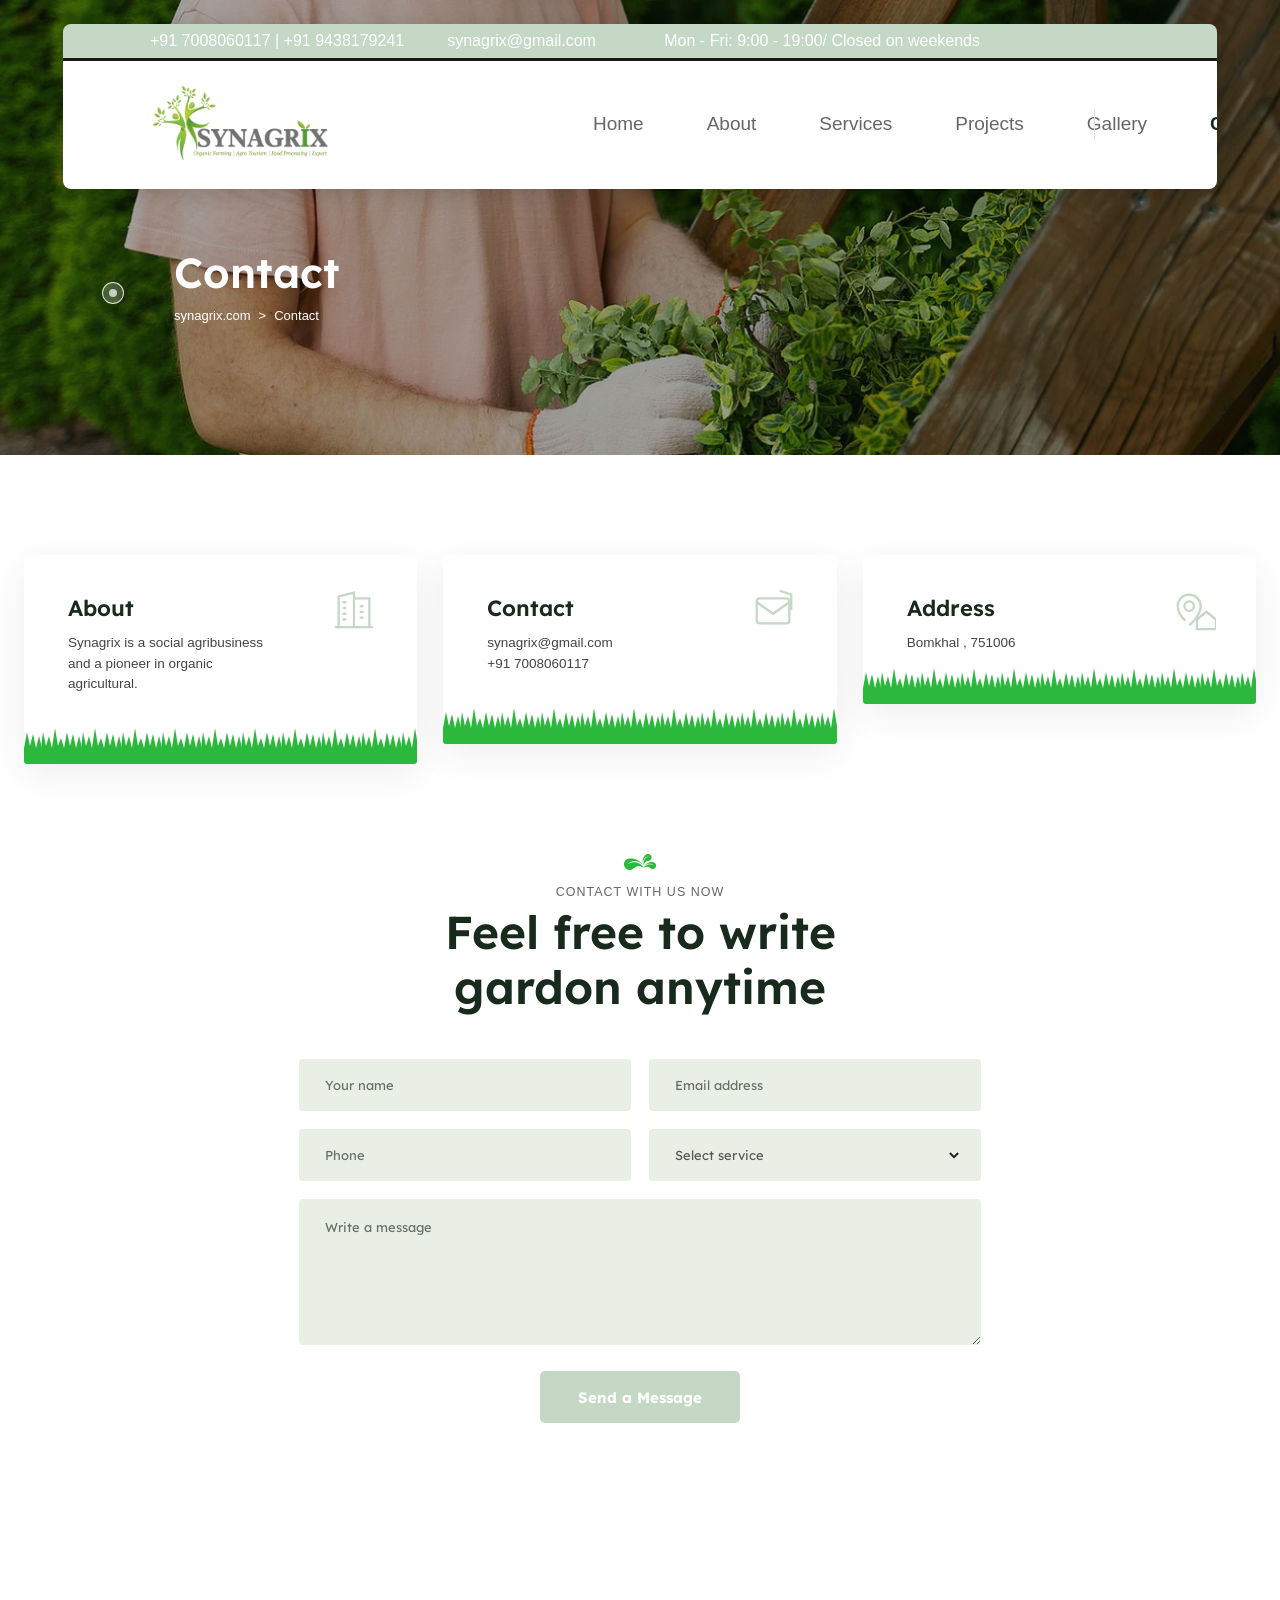
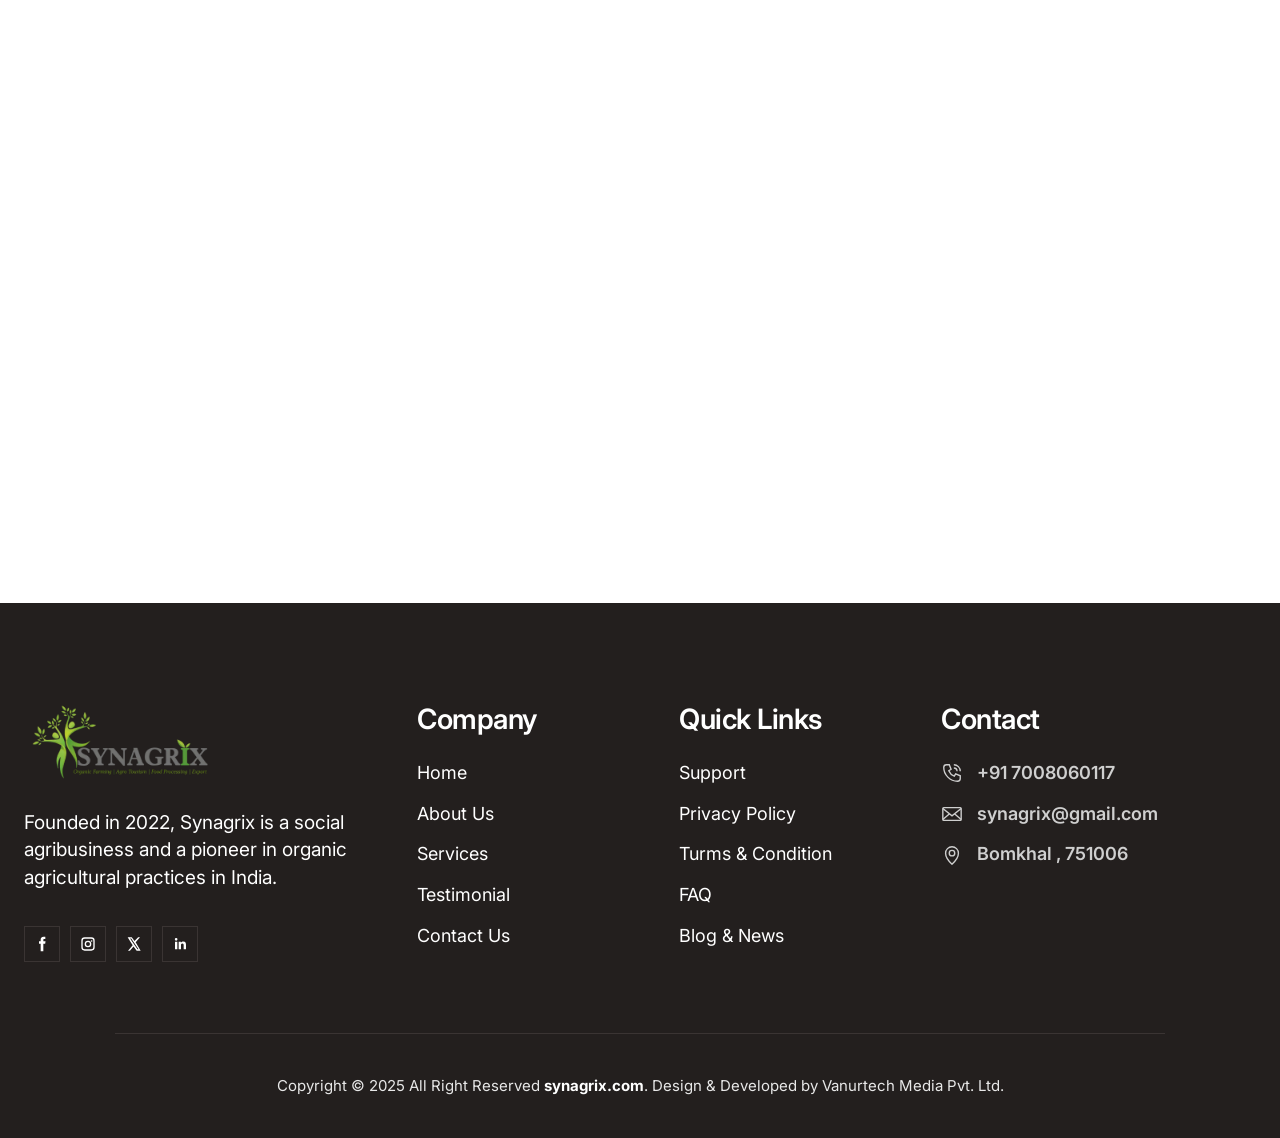
<file: contact.html>
<!DOCTYPE html>
<html lang="en">
<head>
<meta charset="UTF-8">
<meta name="viewport" content="width=device-width, initial-scale=1">
<title>Contact &#8211; synagrix.com</title>
<link rel="icon" href="images/cropped-Synagrix-LOgo-192x192.png">
<link rel="preconnect" href="https://fonts.googleapis.com"><link rel="preconnect" href="https://fonts.gstatic.com" crossorigin><link href="https://fonts.googleapis.com/css2?family=Inter:wght@400;500;600;700&family=Lexend:wght@400;500;600;700&display=swap" rel="stylesheet">
<link rel="stylesheet" href="css/style.css">
</head>
<body>
<div class="site-preloader" id="sitePreloader" aria-label="Loading Synagrix" role="status">
  <div class="preloader-inner">
    <img src="images/Chined-2-e1756797510850.png" alt="Synagrix">
    <span class="preloader-spinner" aria-hidden="true"></span>
  </div>
</div>

<header class="site-header">
  <div class="topbar"><div class="left"><span>+91 7008060117 | +91 9438179241</span><span>synagrix@gmail.com</span></div>
  <div class="right">Mon - Fri: 9:00 - 19:00/ Closed on weekends</div></div>
  <nav class="navbar">
    <a class="logo" href="index.html"><img src="images/Chined-2-e1756797510850.png" alt="Synagrix"></a>
    <div class="nav-links"><a href="index.html">Home</a><a href="about.html">About</a><a href="services.html">Services</a><a href="projects.html">Projects</a><a href="gallery.html">Gallery</a><a href="contact.html" class="active">Contact</a></div>
    <span class="nav-divider"></span>
    <button class="menu-toggle" aria-label="Menu">&#9776;</button>
  </nav>
</header>
<section class="page-header">
  <span class="cursor-dot" style="left:8%;top:62%"></span>
  <div class="container"><div class="inner"><h1>Contact</h1>
  <div class="breadcrumb"><a href="index.html">synagrix.com</a><span>&gt;</span><span>Contact</span></div></div></div>
</section>
<section class="page-section" style="padding-bottom:40px"><div class="info-cards">
  <div class="info-card reveal"><h3>About</h3><svg class="ic" viewBox="0 0 48 48"><path d="M8 44V12l16-4v36M24 14h16v30M12 18h4M12 24h4M12 30h4M12 36h4M30 22h4M30 28h4M30 34h4M4 44h40"/></svg><p>Synagrix is a social agribusiness and a pioneer in organic agricultural.</p><span class="grass"></span></div>
  <div class="info-card reveal"><h3>Contact</h3><svg class="ic" viewBox="0 0 48 48"><rect x="6" y="14" width="34" height="26" rx="3"/><path d="M6 18l17 12 17-12M30 6l12 4v16"/></svg><p>synagrix@gmail.com<br>+91 7008060117</p><span class="grass"></span></div>
  <div class="info-card reveal" style="min-height:140px;padding-bottom:50px"><h3>Address</h3><svg class="ic" viewBox="0 0 48 48"><path d="M20 42s12-9 12-20a12 12 0 10-24 0c0 6 4 12 8 15"/><circle cx="20" cy="22" r="5"/><path d="M28 36l10-8 10 8v10H28z" fill="#fff"/></svg><p>Bomkhal , 751006</p><span class="grass"></span></div>
</div>
<div class="msg-wrap">
  <div class="section-title center "><span class="tagline"><img src="images/section-title-icon.png" alt=""><br>Contact with us now</span><h2>Feel free to write gardon anytime</h2></div>
  <form class="msg-form" data-demo>
    <input type="text" placeholder="Your name" required><input type="email" placeholder="Email address" required>
    <input type="tel" placeholder="Phone"><select><option value="">Select service</option><option>Organic Farming</option><option>Agro-Tourism</option><option>Food Preservation</option></select>
    <textarea class="full" placeholder="Write a message"></textarea>
    <button class="btn full" type="submit">Send a Message</button>
  </form>
</div></section>
<iframe class="page-map" title="Map" loading="lazy" src="https://maps.google.com/maps?q=Bomikhal,Bhubaneswar,Odisha&z=12&output=embed"></iframe>
<footer class="site-footer">
  <div class="footer-grid">
    <div class="footer-about"><img src="images/Chined-2-e1756797510850.png" alt="Synagrix">
      <p>Founded in 2022, Synagrix is a social agribusiness and a pioneer in organic agricultural practices in India.</p>
      <div class="socials"><a href="#" aria-label="Facebook"><svg viewBox="0 0 24 24"><path d="M14 8V6c0-1 .3-1.5 1.6-1.5H17V1h-2.6C11 1 10 3 10 5.500V8H7.500v3.500H10V23h4V11.500h2.800L17.300 8z"/></svg></a><a href="#" aria-label="Instagram"><svg viewBox="0 0 24 24"><path d="M12 7a5 5 0 100 10 5 5 0 000-10zm0 8a3 3 0 110-6 3 3 0 010 6zm5.500-8.700a1.200 1.200 0 100 2.400 1.200 1.200 0 000-2.400zM7 2h10a5 5 0 015 5v10a5 5 0 01-5 5H7a5 5 0 01-5-5V7a5 5 0 015-5zm0 2a3 3 0 00-3 3v10a3 3 0 003 3h10a3 3 0 003-3V7a3 3 0 00-3-3z"/></svg></a><a href="#" aria-label="X"><svg viewBox="0 0 24 24"><path d="M18.200 2H21l-6.500 7.400L22 22h-6l-4.700-6.100L5.900 22H3l7-8L2.500 2h6.100l4.200 5.600zm-1 18h1.600L7.800 3.800H6.100z"/></svg></a><a href="#" aria-label="LinkedIn"><svg viewBox="0 0 24 24"><path d="M4.500 8.500h3.500V20H4.500zM6.200 3a2 2 0 110 4 2 2 0 010-4zM10 8.500h3.300v1.600c.5-1 1.800-1.900 3.600-1.900 3.600 0 4.100 2.400 4.100 5.400V20h-3.500v-5.700c0-1.400 0-3-1.900-3s-2.100 1.400-2.100 2.900V20H10z"/></svg></a></div></div>
    <div><h4>Company</h4><ul><li><a href="index.html">Home</a></li><li><a href="about.html">About Us</a></li><li><a href="services.html">Services</a></li><li><a href="index.html#testimonial">Testimonial</a></li><li><a href="contact.html">Contact Us</a></li></ul></div>
    <div><h4>Quick Links</h4><ul><li><a href="#">Support</a></li><li><a href="#">Privacy Policy</a></li><li><a href="#">Turms &amp; Condition</a></li><li><a href="index.html#faq">FAQ</a></li><li><a href="#">Blog &amp; News</a></li></ul></div>
    <div class="footer-contact"><h4>Contact</h4><ul><li><svg viewBox="0 0 24 24"><path d="M6 3h3l2 5-2.500 1.500a11 11 0 006 6L16 13l5 2v3a3 3 0 01-3 3C10 21 3 14 3 6a3 3 0 013-3z"/><path d="M14 3a7 7 0 017 7M14 6.500a3.500 3.500 0 013.500 3.500"/></svg><span>+91 7008060117</span></li><li><svg viewBox="0 0 24 24"><rect x="2" y="5" width="20" height="14" rx="1"/><path d="M2 6l10 8 10-8M2 18l7-6M22 18l-7-6"/></svg><span>synagrix@gmail.com</span></li><li><svg viewBox="0 0 24 24"><path d="M12 22s7-6.500 7-12a7 7 0 10-14 0c0 5.500 7 12 7 12z"/><circle cx="12" cy="10" r="3"/></svg><span>Bomkhal , 751006</span></li></ul></div>
  </div>
  <div class="copyright">Copyright &copy; 2025 All Right Reserved <b>synagrix.com</b>. Design &amp; Developed by Vanurtech Media Pvt. Ltd.</div>
</footer>
<button class="to-top" aria-label="Back to top"><svg viewBox="0 0 14 20"><path d="M7 20V2M1 8l6-6 6 6"/></svg></button>

<script src="js/main.js"></script>
<script>
(function () {
  var loader = document.getElementById('sitePreloader');
  if (!loader) return;
  function hideLoader() {
    window.setTimeout(function () {
      loader.classList.add('is-hidden');
      window.setTimeout(function () {
        if (loader.parentNode) loader.parentNode.removeChild(loader);
      }, 500);
    }, 1000);
  }
  if (document.readyState === 'complete') hideLoader();
  else window.addEventListener('load', hideLoader, { once: true });
})();
</script>
</body>
</html>
</file>
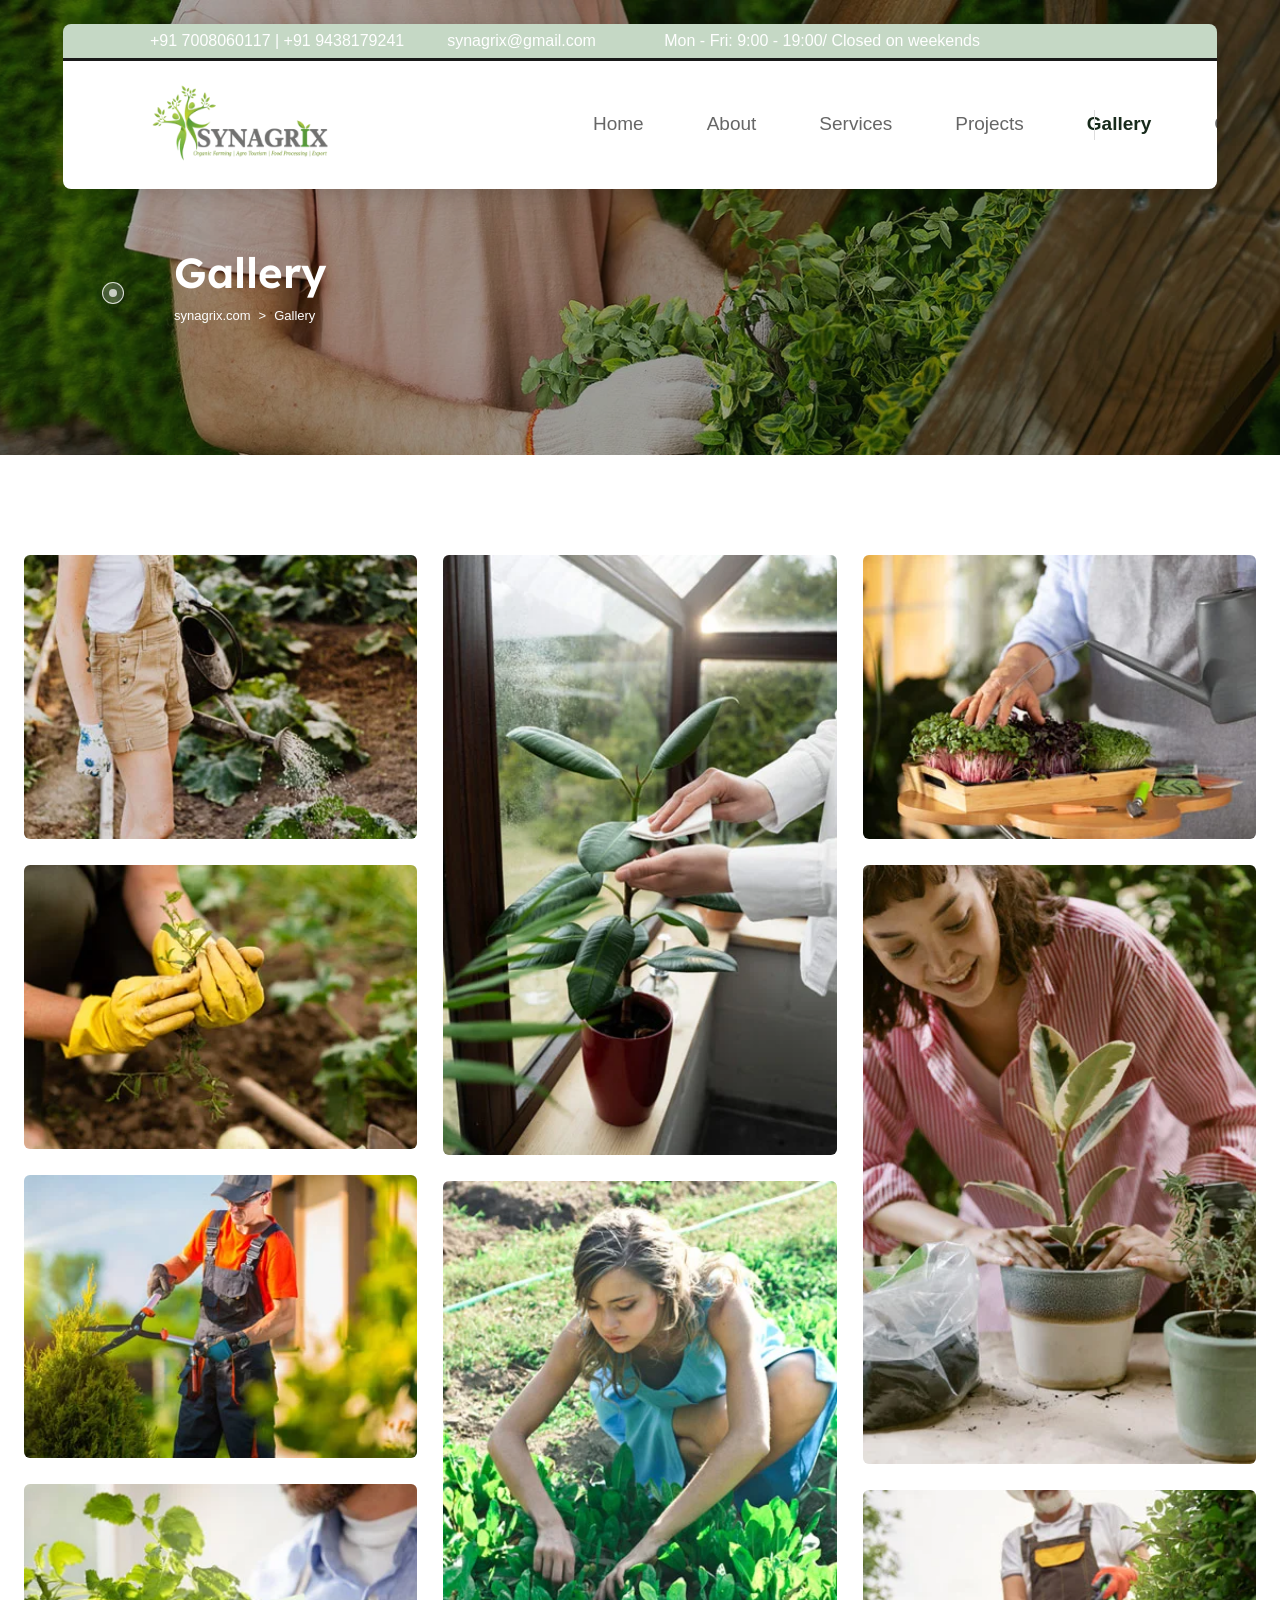
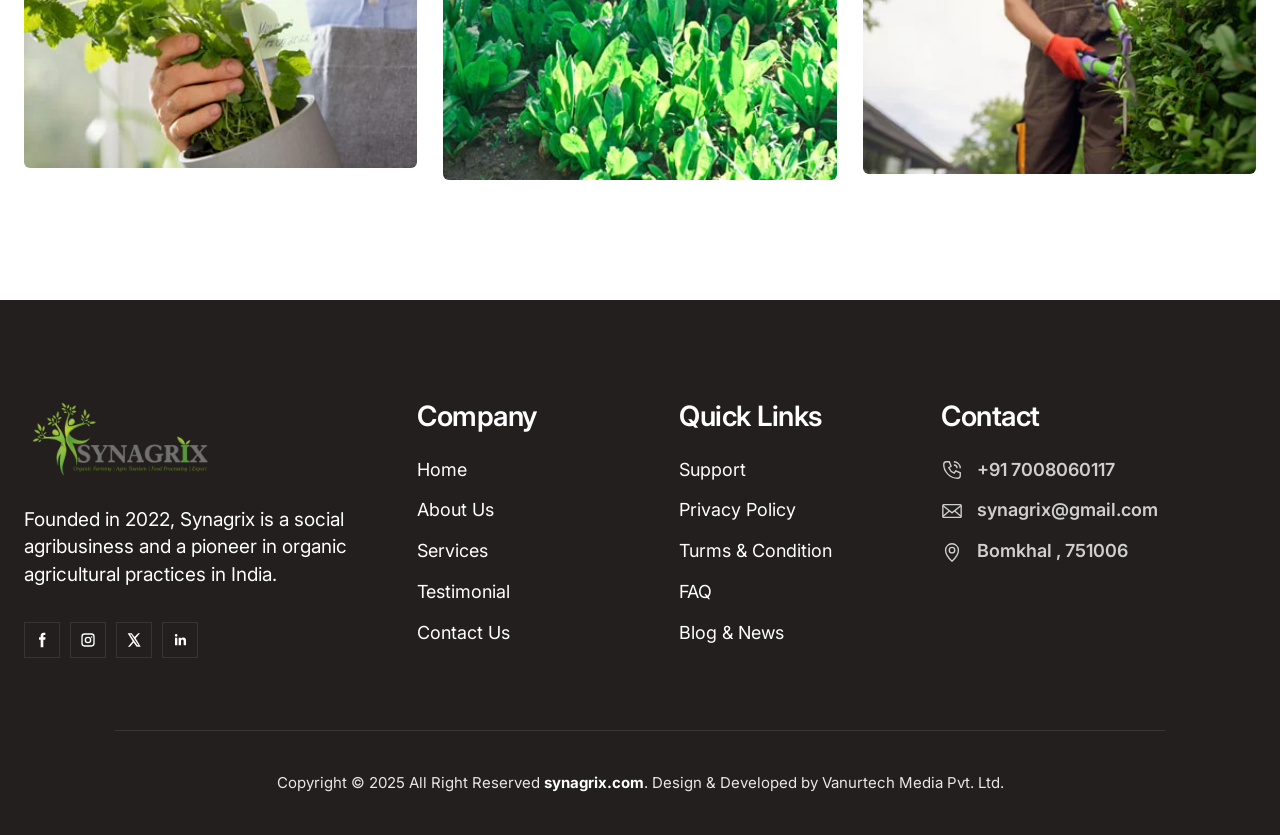
<file: gallery.html>
<!DOCTYPE html>
<html lang="en">
<head>
<meta charset="UTF-8">
<meta name="viewport" content="width=device-width, initial-scale=1">
<title>Gallery &#8211; synagrix.com</title>
<link rel="icon" href="images/cropped-Synagrix-LOgo-192x192.png">
<link rel="preconnect" href="https://fonts.googleapis.com"><link rel="preconnect" href="https://fonts.gstatic.com" crossorigin><link href="https://fonts.googleapis.com/css2?family=Inter:wght@400;500;600;700&family=Lexend:wght@400;500;600;700&display=swap" rel="stylesheet">
<link rel="stylesheet" href="css/style.css">
</head>
<body>
<div class="site-preloader" id="sitePreloader" aria-label="Loading Synagrix" role="status">
  <div class="preloader-inner">
    <img src="images/Chined-2-e1756797510850.png" alt="Synagrix">
    <span class="preloader-spinner" aria-hidden="true"></span>
  </div>
</div>

<header class="site-header">
  <div class="topbar"><div class="left"><span>+91 7008060117 | +91 9438179241</span><span>synagrix@gmail.com</span></div>
  <div class="right">Mon - Fri: 9:00 - 19:00/ Closed on weekends</div></div>
  <nav class="navbar">
    <a class="logo" href="index.html"><img src="images/Chined-2-e1756797510850.png" alt="Synagrix"></a>
    <div class="nav-links"><a href="index.html">Home</a><a href="about.html">About</a><a href="services.html">Services</a><a href="projects.html">Projects</a><a href="gallery.html" class="active">Gallery</a><a href="contact.html">Contact</a></div>
    <span class="nav-divider"></span>
    <button class="menu-toggle" aria-label="Menu">&#9776;</button>
  </nav>
</header>
<section class="page-header">
  <span class="cursor-dot" style="left:8%;top:62%"></span>
  <div class="container"><div class="inner"><h1>Gallery</h1>
  <div class="breadcrumb"><a href="index.html">synagrix.com</a><span>&gt;</span><span>Gallery</span></div></div></div>
</section>
<section class="page-section"><div class="gallery">
  <div class="col"><div class="g-item reveal"><img src="images/gallery-page-1-1.jpg" alt="Gallery 1"></div><div class="g-item reveal"><img src="images/gallery-page-1-4.jpg" alt="Gallery 4"></div><div class="g-item reveal"><img src="images/gallery-page-1-7.jpg" alt="Gallery 7"></div><div class="g-item reveal"><img src="images/gallery-page-1-9.jpg" alt="Gallery 9"></div></div>
  <div class="col"><div class="g-item reveal"><img src="images/gallery-page-1-2.jpg" alt="Gallery 2"></div><div class="g-item reveal"><img src="images/gallery-page-1-6.jpg" alt="Gallery 6"></div></div>
  <div class="col"><div class="g-item reveal"><img src="images/gallery-page-1-3.jpg" alt="Gallery 3"></div><div class="g-item reveal"><img src="images/gallery-page-1-5.jpg" alt="Gallery 5"></div><div class="g-item reveal"><img src="images/gallery-page-1-8.jpg" alt="Gallery 8"></div></div>
</div></section>
<div class="lightbox"><button aria-label="Close">&times;</button><img alt=""></div>
<footer class="site-footer">
  <div class="footer-grid">
    <div class="footer-about"><img src="images/Chined-2-e1756797510850.png" alt="Synagrix">
      <p>Founded in 2022, Synagrix is a social agribusiness and a pioneer in organic agricultural practices in India.</p>
      <div class="socials"><a href="#" aria-label="Facebook"><svg viewBox="0 0 24 24"><path d="M14 8V6c0-1 .3-1.5 1.6-1.5H17V1h-2.6C11 1 10 3 10 5.500V8H7.500v3.500H10V23h4V11.500h2.800L17.300 8z"/></svg></a><a href="#" aria-label="Instagram"><svg viewBox="0 0 24 24"><path d="M12 7a5 5 0 100 10 5 5 0 000-10zm0 8a3 3 0 110-6 3 3 0 010 6zm5.500-8.700a1.200 1.200 0 100 2.400 1.200 1.200 0 000-2.400zM7 2h10a5 5 0 015 5v10a5 5 0 01-5 5H7a5 5 0 01-5-5V7a5 5 0 015-5zm0 2a3 3 0 00-3 3v10a3 3 0 003 3h10a3 3 0 003-3V7a3 3 0 00-3-3z"/></svg></a><a href="#" aria-label="X"><svg viewBox="0 0 24 24"><path d="M18.200 2H21l-6.500 7.400L22 22h-6l-4.700-6.100L5.900 22H3l7-8L2.500 2h6.100l4.200 5.600zm-1 18h1.600L7.800 3.800H6.100z"/></svg></a><a href="#" aria-label="LinkedIn"><svg viewBox="0 0 24 24"><path d="M4.500 8.500h3.500V20H4.500zM6.200 3a2 2 0 110 4 2 2 0 010-4zM10 8.500h3.300v1.600c.5-1 1.800-1.900 3.600-1.900 3.600 0 4.100 2.400 4.100 5.400V20h-3.500v-5.700c0-1.400 0-3-1.900-3s-2.100 1.400-2.100 2.900V20H10z"/></svg></a></div></div>
    <div><h4>Company</h4><ul><li><a href="index.html">Home</a></li><li><a href="about.html">About Us</a></li><li><a href="services.html">Services</a></li><li><a href="index.html#testimonial">Testimonial</a></li><li><a href="contact.html">Contact Us</a></li></ul></div>
    <div><h4>Quick Links</h4><ul><li><a href="#">Support</a></li><li><a href="#">Privacy Policy</a></li><li><a href="#">Turms &amp; Condition</a></li><li><a href="index.html#faq">FAQ</a></li><li><a href="#">Blog &amp; News</a></li></ul></div>
    <div class="footer-contact"><h4>Contact</h4><ul><li><svg viewBox="0 0 24 24"><path d="M6 3h3l2 5-2.500 1.500a11 11 0 006 6L16 13l5 2v3a3 3 0 01-3 3C10 21 3 14 3 6a3 3 0 013-3z"/><path d="M14 3a7 7 0 017 7M14 6.500a3.500 3.500 0 013.500 3.500"/></svg><span>+91 7008060117</span></li><li><svg viewBox="0 0 24 24"><rect x="2" y="5" width="20" height="14" rx="1"/><path d="M2 6l10 8 10-8M2 18l7-6M22 18l-7-6"/></svg><span>synagrix@gmail.com</span></li><li><svg viewBox="0 0 24 24"><path d="M12 22s7-6.500 7-12a7 7 0 10-14 0c0 5.500 7 12 7 12z"/><circle cx="12" cy="10" r="3"/></svg><span>Bomkhal , 751006</span></li></ul></div>
  </div>
  <div class="copyright">Copyright &copy; 2025 All Right Reserved <b>synagrix.com</b>. Design &amp; Developed by Vanurtech Media Pvt. Ltd.</div>
</footer>
<button class="to-top" aria-label="Back to top"><svg viewBox="0 0 14 20"><path d="M7 20V2M1 8l6-6 6 6"/></svg></button>

<script src="js/main.js"></script>
<script>
(function () {
  var loader = document.getElementById('sitePreloader');
  if (!loader) return;
  function hideLoader() {
    window.setTimeout(function () {
      loader.classList.add('is-hidden');
      window.setTimeout(function () {
        if (loader.parentNode) loader.parentNode.removeChild(loader);
      }, 500);
    }, 1000);
  }
  if (document.readyState === 'complete') hideLoader();
  else window.addEventListener('load', hideLoader, { once: true });
})();
</script>
</body>
</html>
</file>
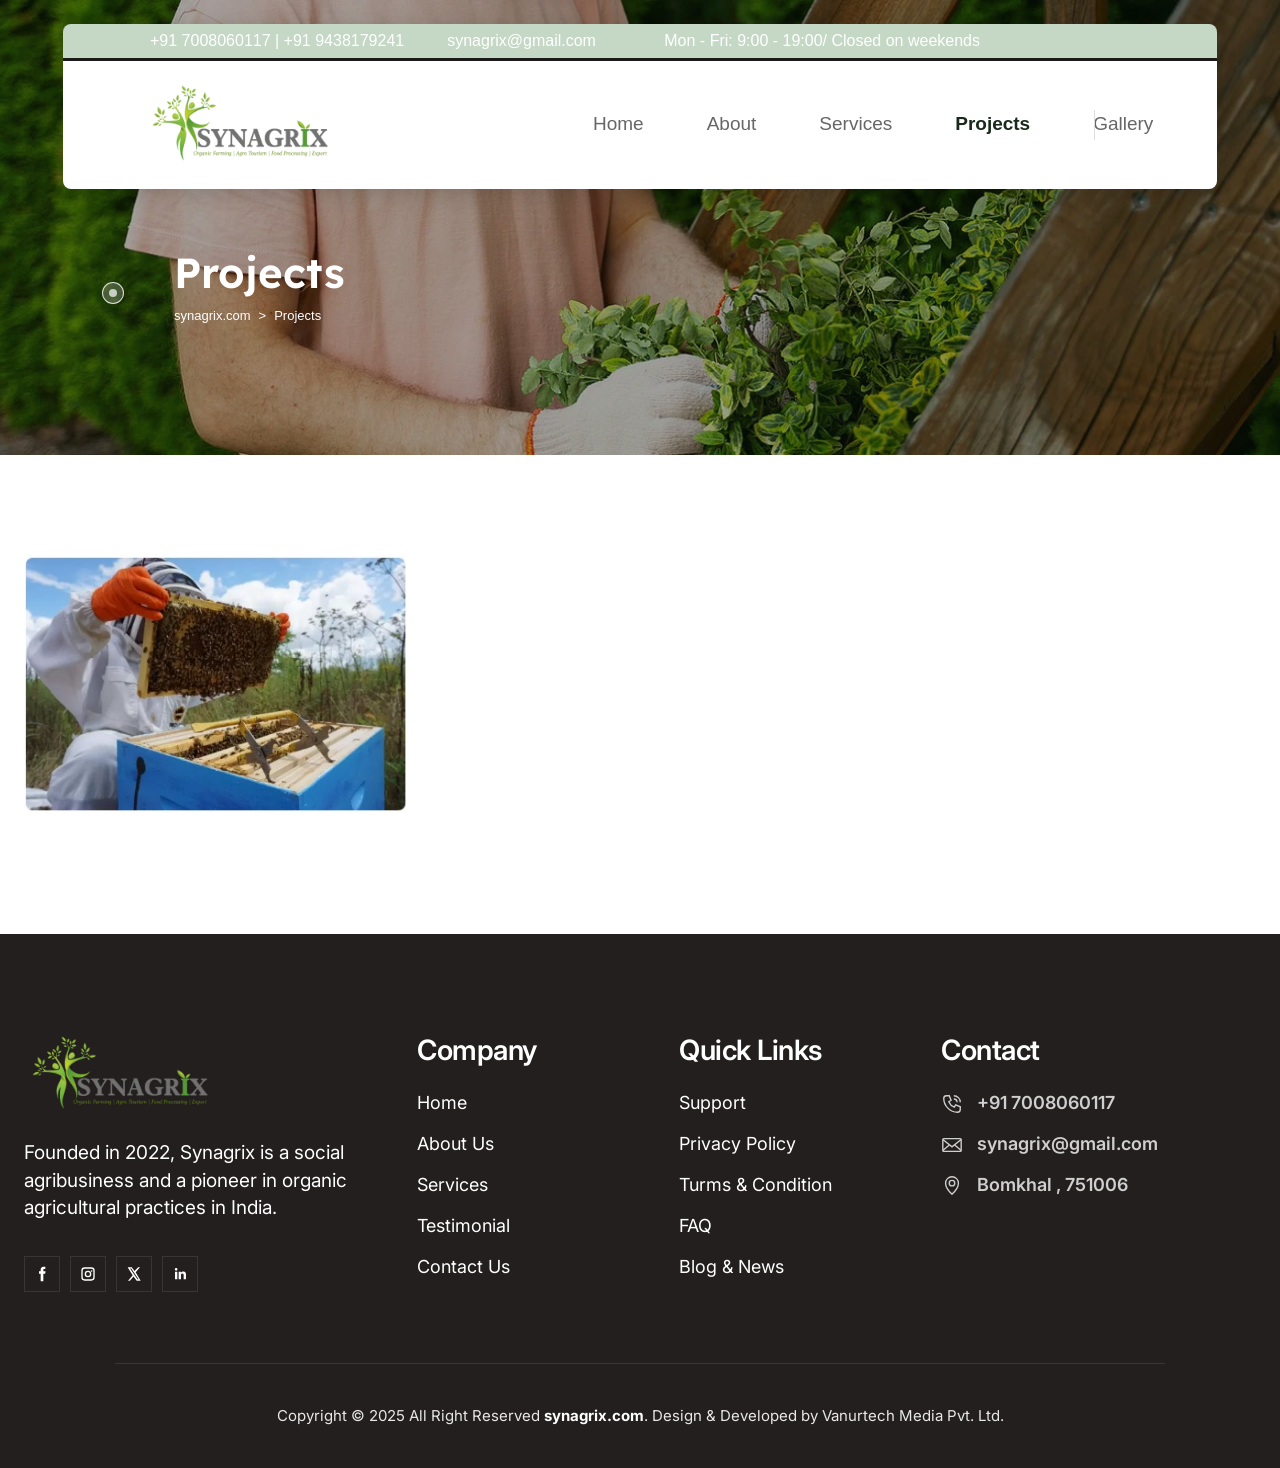
<file: projects.html>
<!DOCTYPE html>
<html lang="en">
<head>
<meta charset="UTF-8">
<meta name="viewport" content="width=device-width, initial-scale=1">
<title>Projects &#8211; synagrix.com</title>
<link rel="icon" href="images/cropped-Synagrix-LOgo-192x192.png">
<link rel="preconnect" href="https://fonts.googleapis.com"><link rel="preconnect" href="https://fonts.gstatic.com" crossorigin><link href="https://fonts.googleapis.com/css2?family=Inter:wght@400;500;600;700&family=Lexend:wght@400;500;600;700&display=swap" rel="stylesheet">
<link rel="stylesheet" href="css/style.css">
</head>
<body>
<div class="site-preloader" id="sitePreloader" aria-label="Loading Synagrix" role="status">
  <div class="preloader-inner">
    <img src="images/Chined-2-e1756797510850.png" alt="Synagrix">
    <span class="preloader-spinner" aria-hidden="true"></span>
  </div>
</div>

<header class="site-header">
  <div class="topbar"><div class="left"><span>+91 7008060117 | +91 9438179241</span><span>synagrix@gmail.com</span></div>
  <div class="right">Mon - Fri: 9:00 - 19:00/ Closed on weekends</div></div>
  <nav class="navbar">
    <a class="logo" href="index.html"><img src="images/Chined-2-e1756797510850.png" alt="Synagrix"></a>
    <div class="nav-links"><a href="index.html">Home</a><a href="about.html">About</a><a href="services.html">Services</a><a href="projects.html" class="active">Projects</a><a href="gallery.html">Gallery</a><a href="contact.html">Contact</a></div>
    <span class="nav-divider"></span>
    <button class="menu-toggle" aria-label="Menu">&#9776;</button>
  </nav>
</header>
<section class="page-header">
  <span class="cursor-dot" style="left:8%;top:62%"></span>
  <div class="container"><div class="inner"><h1>Projects</h1>
  <div class="breadcrumb"><a href="index.html">synagrix.com</a><span>&gt;</span><span>Projects</span></div></div></div>
</section>
<section class="page-section projects-page"><div class="project-grid">
  <div class="project-card reveal"><img src="images/project-bee.jpg" alt="Beekeeping project"></div>
</div></section>
<footer class="site-footer">
  <div class="footer-grid">
    <div class="footer-about"><img src="images/Chined-2-e1756797510850.png" alt="Synagrix">
      <p>Founded in 2022, Synagrix is a social agribusiness and a pioneer in organic agricultural practices in India.</p>
      <div class="socials"><a href="#" aria-label="Facebook"><svg viewBox="0 0 24 24"><path d="M14 8V6c0-1 .3-1.5 1.6-1.5H17V1h-2.6C11 1 10 3 10 5.500V8H7.500v3.500H10V23h4V11.500h2.800L17.300 8z"/></svg></a><a href="#" aria-label="Instagram"><svg viewBox="0 0 24 24"><path d="M12 7a5 5 0 100 10 5 5 0 000-10zm0 8a3 3 0 110-6 3 3 0 010 6zm5.500-8.700a1.200 1.200 0 100 2.400 1.200 1.200 0 000-2.400zM7 2h10a5 5 0 015 5v10a5 5 0 01-5 5H7a5 5 0 01-5-5V7a5 5 0 015-5zm0 2a3 3 0 00-3 3v10a3 3 0 003 3h10a3 3 0 003-3V7a3 3 0 00-3-3z"/></svg></a><a href="#" aria-label="X"><svg viewBox="0 0 24 24"><path d="M18.200 2H21l-6.500 7.400L22 22h-6l-4.700-6.100L5.900 22H3l7-8L2.500 2h6.100l4.200 5.600zm-1 18h1.600L7.800 3.800H6.100z"/></svg></a><a href="#" aria-label="LinkedIn"><svg viewBox="0 0 24 24"><path d="M4.500 8.500h3.500V20H4.500zM6.200 3a2 2 0 110 4 2 2 0 010-4zM10 8.500h3.300v1.600c.5-1 1.800-1.900 3.600-1.900 3.600 0 4.100 2.400 4.100 5.400V20h-3.500v-5.700c0-1.400 0-3-1.900-3s-2.100 1.400-2.100 2.900V20H10z"/></svg></a></div></div>
    <div><h4>Company</h4><ul><li><a href="index.html">Home</a></li><li><a href="about.html">About Us</a></li><li><a href="services.html">Services</a></li><li><a href="index.html#testimonial">Testimonial</a></li><li><a href="contact.html">Contact Us</a></li></ul></div>
    <div><h4>Quick Links</h4><ul><li><a href="#">Support</a></li><li><a href="#">Privacy Policy</a></li><li><a href="#">Turms &amp; Condition</a></li><li><a href="index.html#faq">FAQ</a></li><li><a href="#">Blog &amp; News</a></li></ul></div>
    <div class="footer-contact"><h4>Contact</h4><ul><li><svg viewBox="0 0 24 24"><path d="M6 3h3l2 5-2.500 1.500a11 11 0 006 6L16 13l5 2v3a3 3 0 01-3 3C10 21 3 14 3 6a3 3 0 013-3z"/><path d="M14 3a7 7 0 017 7M14 6.500a3.500 3.500 0 013.500 3.500"/></svg><span>+91 7008060117</span></li><li><svg viewBox="0 0 24 24"><rect x="2" y="5" width="20" height="14" rx="1"/><path d="M2 6l10 8 10-8M2 18l7-6M22 18l-7-6"/></svg><span>synagrix@gmail.com</span></li><li><svg viewBox="0 0 24 24"><path d="M12 22s7-6.500 7-12a7 7 0 10-14 0c0 5.500 7 12 7 12z"/><circle cx="12" cy="10" r="3"/></svg><span>Bomkhal , 751006</span></li></ul></div>
  </div>
  <div class="copyright">Copyright &copy; 2025 All Right Reserved <b>synagrix.com</b>. Design &amp; Developed by Vanurtech Media Pvt. Ltd.</div>
</footer>
<button class="to-top" aria-label="Back to top"><svg viewBox="0 0 14 20"><path d="M7 20V2M1 8l6-6 6 6"/></svg></button>

<script src="js/main.js"></script>
<script>
(function () {
  var loader = document.getElementById('sitePreloader');
  if (!loader) return;
  function hideLoader() {
    window.setTimeout(function () {
      loader.classList.add('is-hidden');
      window.setTimeout(function () {
        if (loader.parentNode) loader.parentNode.removeChild(loader);
      }, 500);
    }, 1000);
  }
  if (document.readyState === 'complete') hideLoader();
  else window.addEventListener('load', hideLoader, { once: true });
})();
</script>
</body>
</html>
</file>
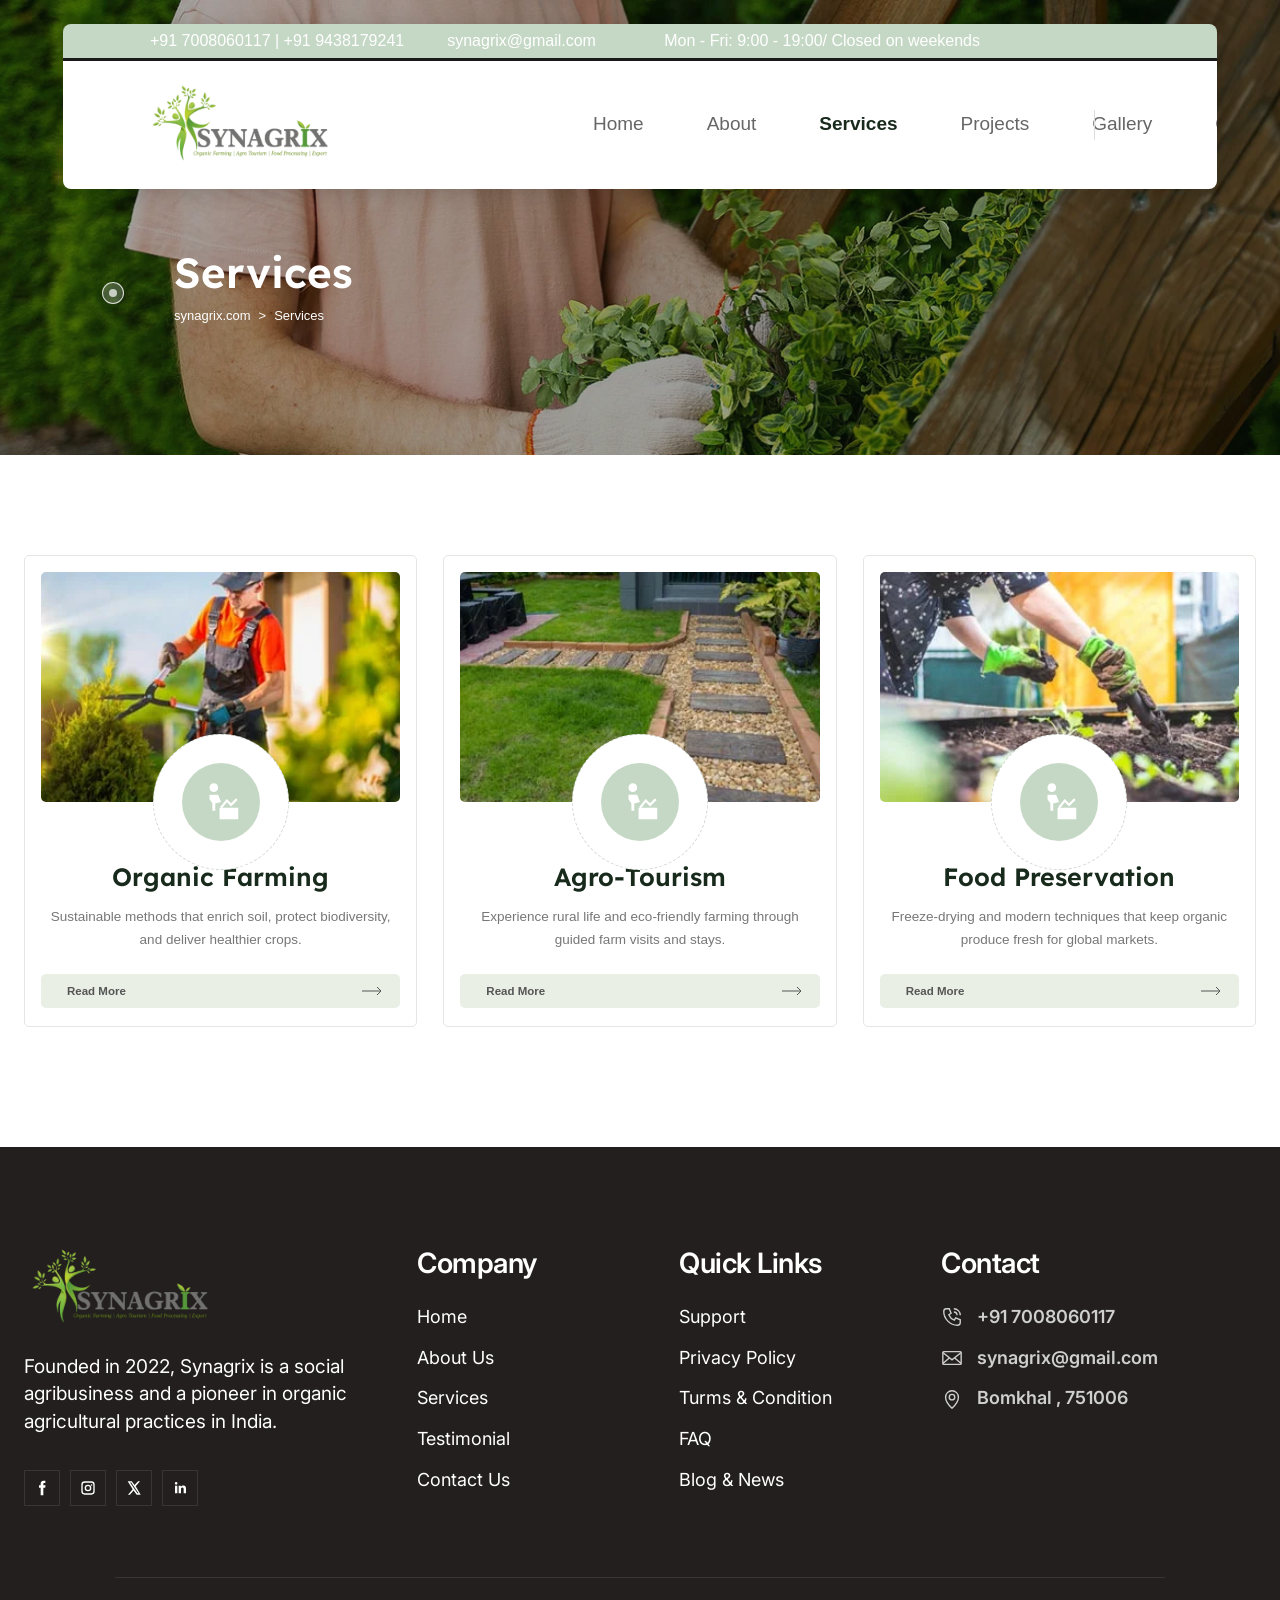
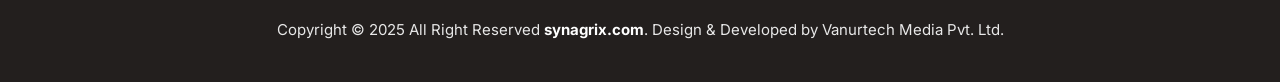
<file: services.html>
<!DOCTYPE html>
<html lang="en">
<head>
<meta charset="UTF-8">
<meta name="viewport" content="width=device-width, initial-scale=1">
<title>Services &#8211; synagrix.com</title>
<link rel="icon" href="images/cropped-Synagrix-LOgo-192x192.png">
<link rel="preconnect" href="https://fonts.googleapis.com"><link rel="preconnect" href="https://fonts.gstatic.com" crossorigin><link href="https://fonts.googleapis.com/css2?family=Inter:wght@400;500;600;700&family=Lexend:wght@400;500;600;700&display=swap" rel="stylesheet">
<link rel="stylesheet" href="css/style.css">
</head>
<body>
<div class="site-preloader" id="sitePreloader" aria-label="Loading Synagrix" role="status">
  <div class="preloader-inner">
    <img src="images/Chined-2-e1756797510850.png" alt="Synagrix">
    <span class="preloader-spinner" aria-hidden="true"></span>
  </div>
</div>

<header class="site-header">
  <div class="topbar"><div class="left"><span>+91 7008060117 | +91 9438179241</span><span>synagrix@gmail.com</span></div>
  <div class="right">Mon - Fri: 9:00 - 19:00/ Closed on weekends</div></div>
  <nav class="navbar">
    <a class="logo" href="index.html"><img src="images/Chined-2-e1756797510850.png" alt="Synagrix"></a>
    <div class="nav-links"><a href="index.html">Home</a><a href="about.html">About</a><a href="services.html" class="active">Services</a><a href="projects.html">Projects</a><a href="gallery.html">Gallery</a><a href="contact.html">Contact</a></div>
    <span class="nav-divider"></span>
    <button class="menu-toggle" aria-label="Menu">&#9776;</button>
  </nav>
</header>
<section class="page-header">
  <span class="cursor-dot" style="left:8%;top:62%"></span>
  <div class="container"><div class="inner"><h1>Services</h1>
  <div class="breadcrumb"><a href="index.html">synagrix.com</a><span>&gt;</span><span>Services</span></div></div></div>
</section>
<section class="page-section"><div class="sp-grid">
  <div class="sp-card reveal"><div class="img"><img src="images/services-1-1.jpg" alt="Organic Farming"><div class="s-ico"><div><svg viewBox="0 0 64 64"><circle cx="22" cy="12" r="6"/><path d="M16 22h12l4 10-8 2v10h-4V34l-4-6z"/><path d="M30 40h26v16H30z"/><path d="M32 40l8-10 6 6 8-8" fill="none" stroke="#fff" stroke-width="3"/></svg></div></div></div><h3>Organic Farming</h3><p>Sustainable methods that enrich soil, protect biodiversity, and deliver healthier crops.</p><a class="btn-arrow" href="contact.html"><span>Read More</span><svg viewBox="0 0 20 10" fill="none" stroke="currentColor" stroke-width="1"><path d="M0 5h19M15 1l4 4-4 4"/></svg></a></div>
  <div class="sp-card reveal"><div class="img"><img src="images/services-1-2.jpg" alt="Agro-Tourism"><div class="s-ico"><div><svg viewBox="0 0 64 64"><circle cx="22" cy="12" r="6"/><path d="M16 22h12l4 10-8 2v10h-4V34l-4-6z"/><path d="M30 40h26v16H30z"/><path d="M32 40l8-10 6 6 8-8" fill="none" stroke="#fff" stroke-width="3"/></svg></div></div></div><h3>Agro-Tourism</h3><p>Experience rural life and eco-friendly farming through guided farm visits and stays.</p><a class="btn-arrow" href="contact.html"><span>Read More</span><svg viewBox="0 0 20 10" fill="none" stroke="currentColor" stroke-width="1"><path d="M0 5h19M15 1l4 4-4 4"/></svg></a></div>
  <div class="sp-card reveal"><div class="img"><img src="images/services-1-3.jpg" alt="Food Preservation"><div class="s-ico"><div><svg viewBox="0 0 64 64"><circle cx="22" cy="12" r="6"/><path d="M16 22h12l4 10-8 2v10h-4V34l-4-6z"/><path d="M30 40h26v16H30z"/><path d="M32 40l8-10 6 6 8-8" fill="none" stroke="#fff" stroke-width="3"/></svg></div></div></div><h3>Food Preservation</h3><p>Freeze-drying and modern techniques that keep organic produce fresh for global markets.</p><a class="btn-arrow" href="contact.html"><span>Read More</span><svg viewBox="0 0 20 10" fill="none" stroke="currentColor" stroke-width="1"><path d="M0 5h19M15 1l4 4-4 4"/></svg></a></div>
</div></section>
<footer class="site-footer">
  <div class="footer-grid">
    <div class="footer-about"><img src="images/Chined-2-e1756797510850.png" alt="Synagrix">
      <p>Founded in 2022, Synagrix is a social agribusiness and a pioneer in organic agricultural practices in India.</p>
      <div class="socials"><a href="#" aria-label="Facebook"><svg viewBox="0 0 24 24"><path d="M14 8V6c0-1 .3-1.5 1.6-1.5H17V1h-2.6C11 1 10 3 10 5.500V8H7.500v3.500H10V23h4V11.500h2.800L17.300 8z"/></svg></a><a href="#" aria-label="Instagram"><svg viewBox="0 0 24 24"><path d="M12 7a5 5 0 100 10 5 5 0 000-10zm0 8a3 3 0 110-6 3 3 0 010 6zm5.500-8.700a1.200 1.200 0 100 2.400 1.200 1.200 0 000-2.400zM7 2h10a5 5 0 015 5v10a5 5 0 01-5 5H7a5 5 0 01-5-5V7a5 5 0 015-5zm0 2a3 3 0 00-3 3v10a3 3 0 003 3h10a3 3 0 003-3V7a3 3 0 00-3-3z"/></svg></a><a href="#" aria-label="X"><svg viewBox="0 0 24 24"><path d="M18.200 2H21l-6.500 7.400L22 22h-6l-4.700-6.100L5.900 22H3l7-8L2.500 2h6.100l4.200 5.600zm-1 18h1.600L7.800 3.800H6.100z"/></svg></a><a href="#" aria-label="LinkedIn"><svg viewBox="0 0 24 24"><path d="M4.500 8.500h3.500V20H4.500zM6.200 3a2 2 0 110 4 2 2 0 010-4zM10 8.500h3.300v1.600c.5-1 1.800-1.900 3.600-1.900 3.600 0 4.100 2.400 4.100 5.400V20h-3.500v-5.700c0-1.400 0-3-1.900-3s-2.100 1.400-2.100 2.900V20H10z"/></svg></a></div></div>
    <div><h4>Company</h4><ul><li><a href="index.html">Home</a></li><li><a href="about.html">About Us</a></li><li><a href="services.html">Services</a></li><li><a href="index.html#testimonial">Testimonial</a></li><li><a href="contact.html">Contact Us</a></li></ul></div>
    <div><h4>Quick Links</h4><ul><li><a href="#">Support</a></li><li><a href="#">Privacy Policy</a></li><li><a href="#">Turms &amp; Condition</a></li><li><a href="index.html#faq">FAQ</a></li><li><a href="#">Blog &amp; News</a></li></ul></div>
    <div class="footer-contact"><h4>Contact</h4><ul><li><svg viewBox="0 0 24 24"><path d="M6 3h3l2 5-2.500 1.500a11 11 0 006 6L16 13l5 2v3a3 3 0 01-3 3C10 21 3 14 3 6a3 3 0 013-3z"/><path d="M14 3a7 7 0 017 7M14 6.500a3.500 3.500 0 013.500 3.500"/></svg><span>+91 7008060117</span></li><li><svg viewBox="0 0 24 24"><rect x="2" y="5" width="20" height="14" rx="1"/><path d="M2 6l10 8 10-8M2 18l7-6M22 18l-7-6"/></svg><span>synagrix@gmail.com</span></li><li><svg viewBox="0 0 24 24"><path d="M12 22s7-6.500 7-12a7 7 0 10-14 0c0 5.500 7 12 7 12z"/><circle cx="12" cy="10" r="3"/></svg><span>Bomkhal , 751006</span></li></ul></div>
  </div>
  <div class="copyright">Copyright &copy; 2025 All Right Reserved <b>synagrix.com</b>. Design &amp; Developed by Vanurtech Media Pvt. Ltd.</div>
</footer>
<button class="to-top" aria-label="Back to top"><svg viewBox="0 0 14 20"><path d="M7 20V2M1 8l6-6 6 6"/></svg></button>

<script src="js/main.js"></script>
<script>
(function () {
  var loader = document.getElementById('sitePreloader');
  if (!loader) return;
  function hideLoader() {
    window.setTimeout(function () {
      loader.classList.add('is-hidden');
      window.setTimeout(function () {
        if (loader.parentNode) loader.parentNode.removeChild(loader);
      }, 500);
    }, 1000);
  }
  if (document.readyState === 'complete') hideLoader();
  else window.addEventListener('load', hideLoader, { once: true });
})();
</script>
</body>
</html>
</file>
<file: css/style.css>
/* ===== Synagrix — shared styles ===== */
:root{
  --dark:#172a1b;
  --darker:#14211a;
  --sage:#c5d8c5;
  --sage-soft:#e9efe5;
  --green:#2bb83c;
  --text:#2b2f2b;
  --muted:#6b726b;
  --footer:#231f1e;
  --head:'Lexend',sans-serif;
  --body:Arial,Helvetica,sans-serif;
}
*{box-sizing:border-box;margin:0;padding:0}
html{scroll-behavior:smooth}
body{font-family:var(--body);color:var(--text);background:#fff;font-size:15px;line-height:1.6;overflow-x:hidden}
img{max-width:100%;display:block}
a{text-decoration:none;color:inherit}
ul{list-style:none}
.container{width:100%;max-width:1320px;margin:0 auto;padding:0 12px}
h1,h2,h3,h4{font-family:var(--head);color:var(--dark);font-weight:600;line-height:1.2}

/* ---------- Header ---------- */
.site-header{position:absolute;top:24px;left:63px;right:63px;z-index:50;border-radius:8px;overflow:hidden;box-shadow:0 4px 20px rgba(0,0,0,.15)}
.topbar{background:var(--sage);color:#fff;font-size:12.5px;display:flex;justify-content:space-between;padding:6px 60px;border-bottom:3px solid #1a1a1a}
.topbar .left{display:flex;gap:30px}
.topbar .right{margin-right:110px}
.navbar{background:#fff;display:flex;align-items:center;padding:0 60px;height:90px;position:relative}
.navbar .logo img{height:58px;width:auto}
.nav-links{display:flex;gap:44px;margin:0 auto;padding-left:20px}
.nav-links a{font-size:15.5px;color:#666;transition:color .2s;position:relative}
.nav-links a:hover,.nav-links a.active{color:var(--dark)}
.nav-links a.active{font-weight:700}
.nav-divider{width:1px;height:24px;background:#ddd;margin-right:60px}
.menu-toggle{display:none;background:none;border:0;font-size:28px;cursor:pointer;color:var(--dark)}

/* ---------- Page header ---------- */
.page-header{position:relative;height:455px;background:url(../images/page-header-bg-3.jpg) center/cover no-repeat;display:flex;align-items:center}
.page-header::before{content:"";position:absolute;inset:0;background:rgba(10,25,10,.35)}
.page-header .container{position:relative;padding-top:80px}
.page-header .inner{padding-left:150px}
.page-header h1{color:#fff;font-size:42px;font-weight:600}
.breadcrumb{color:#fff;font-size:13px;margin-top:8px;display:flex;gap:8px}
.cursor-dot{position:absolute;width:22px;height:22px;border:1.5px solid rgba(255,255,255,.8);border-radius:50%;background:rgba(255,255,255,.2);display:grid;place-items:center;pointer-events:none}
.cursor-dot::after{content:"";width:8px;height:8px;border-radius:50%;background:rgba(255,255,255,.7)}

/* ---------- Section titles ---------- */
.tagline{display:block;font-size:12.5px;letter-spacing:1px;color:#666;text-transform:uppercase;line-height:1.15}
.tagline img{height:16px;width:32px;margin-bottom:0}
.center{text-align:center}
.center .tagline img{margin:0 auto}
.section-title h2{font-size:46px;margin-top:6px}

/* ---------- Buttons ---------- */
.btn{display:inline-block;background:var(--sage);color:#fff;padding:14px 44px;border-radius:5px;font-size:15px;transition:.3s;border:0;cursor:pointer}
.btn:hover{background:var(--dark)}
.btn-dark{background:#14221a;color:#fff;font-weight:700;font-size:12px;padding:6px 36px;border-radius:5px}
.btn-dark:hover{background:var(--green)}
.btn-arrow{display:flex;justify-content:space-between;align-items:center;background:var(--sage-soft);color:#555;font-weight:700;font-size:11.5px;padding:8px 18px 8px 26px;border-radius:5px;font-family:Arial,sans-serif;transition:.3s}
.btn-arrow:hover{background:var(--sage);color:#fff}
.btn-arrow svg{width:20px;height:10px}

/* ---------- Hero slider ---------- */
.hero{position:relative;background:var(--darker) url(../images/main-slider-two-pattern.jpg) center/cover;padding:214px 125px 120px}
.hero-slider{position:relative;height:954px;border-radius:6px;overflow:hidden}
.hero-slide{position:absolute;inset:0;opacity:0;transition:opacity 1s ease;background-size:cover;background-position:center;display:flex;flex-direction:column;align-items:center;justify-content:center;text-align:center;color:#fff;padding:0 130px}
.hero-slide.active{opacity:1;z-index:2}
.hero-slide::before{content:"";position:absolute;inset:0;background:rgba(15,30,15,.35)}
.hero-slide>*{position:relative}
.hero-slide h1{color:#fff;font-size:80px;font-weight:600;line-height:1.08;margin-top:120px;transform:translateY(40px);opacity:0;transition:all .9s .3s}
.hero-slide p{font-size:20px;line-height:1.25;max-width:810px;margin:28px 0 56px;transform:translateY(40px);opacity:0;transition:all .9s .5s}
.hero-slide .btn{transform:translateY(40px);opacity:0;transition:background .3s,transform .9s .7s,opacity .9s .7s;font-size:15px}
.hero-slide.active h1,.hero-slide.active p,.hero-slide.active .btn{transform:none;opacity:1}
.hero-dots{position:absolute;left:44px;bottom:6px;z-index:5;display:flex;gap:6px}
.hero-dots span{width:17px;height:17px;border-radius:50%;background:#fff;cursor:pointer;border:2px solid #fff;transition:.3s}
.hero-dots span.active{background:transparent}
.hero-nav{position:absolute;right:0;bottom:0;z-index:5;background:#fff;width:230px;height:74px;display:flex;justify-content:space-around;align-items:center;border-radius:4px 0 0 0}
.hero-nav button{background:none;border:0;cursor:pointer;width:40px;height:30px}
.hero-nav svg{width:26px;height:12px;stroke:#222}
.grass-edge{position:absolute;left:0;right:0;bottom:-1px;height:46px;background:#fff;-webkit-mask:url("data:image/svg+xml;utf8,<svg xmlns='http://www.w3.org/2000/svg' width='80' height='46' viewBox='0 0 80 46'><path d='M0 46V34L2 20L4 33L7 8L10 32L13 24L16 34L20 4L24 33L27 18L30 34L34 12L38 33L41 22L44 34L48 2L52 33L55 16L58 34L62 10L66 33L69 24L72 34L76 6L80 33V46Z'/></svg>") repeat-x bottom/80px 46px;mask:url("data:image/svg+xml;utf8,<svg xmlns='http://www.w3.org/2000/svg' width='80' height='46' viewBox='0 0 80 46'><path d='M0 46V34L2 20L4 33L7 8L10 32L13 24L16 34L20 4L24 33L27 18L30 34L34 12L38 33L41 22L44 34L48 2L52 33L55 16L58 34L62 10L66 33L69 24L72 34L76 6L80 33V46Z'/></svg>") repeat-x bottom/80px 46px}

/* ---------- Feature (3 image cards) ---------- */
.feature{padding:100px 0 110px}
.feature-grid{display:grid;grid-template-columns:repeat(3,1fr);gap:38px;width:1320px;max-width:100%;margin:0 auto;padding:0 0}
.feature-card{position:relative;height:292px;border-radius:7px;overflow:hidden;box-shadow:0 5px 18px rgba(0,0,0,.12);background-size:cover;background-position:center}
.feature-card .bar{position:absolute;left:0;right:0;bottom:0;height:98px;background:rgba(197,216,197,.78);backdrop-filter:blur(2px);display:flex;align-items:center;gap:18px;padding-left:62px;color:#fff;font-family:var(--head);font-weight:600;font-size:23px;transition:.4s}
.feature-card:hover .bar{height:130px;background:rgba(197,216,197,.95)}
.feature-card .ico{position:absolute;left:62px;bottom:20px;width:60px;height:60px}
.feature-card .ico-wrap{width:84px;height:84px;border-radius:50%;background:rgba(255,255,255,.5);display:grid;place-items:center;flex:none;margin-left:-22px}
.feature-card .ico-in{width:60px;height:60px;background:#fff;border-radius:50%;display:grid;place-items:center}
.feature-card .ico-in svg{width:32px;height:32px;fill:var(--dark)}

/* ---------- About ---------- */
.about{padding:0 0 110px}
.about .row{display:flex;gap:70px;align-items:flex-start;width:1320px;max-width:100%;margin:0 auto}
.about-imgs{position:relative;width:560px;height:830px;flex:none}
.about-imgs .i1{position:absolute;left:0;top:0;width:430px;height:ao;border-radius:6px;object-fit:cover}
.about-imgs .i1{height:548px}
.about-imgs .i2{position:absolute;left:174px;top:352px;width:504px;height:530px;border-radius:6px;object-fit:cover;box-shadow:0 0 0 0 transparent}
.about-text{flex:1;padding-top:0}
.about-text h2{font-size:52px;margin:6px 0 24px;max-width:540px}
.about-text p{font-size:14.5px;line-height:1.65;max-width:560px}
.about-box{display:flex;margin-top:36px;border:1px solid #dfe5dd;border-radius:6px;overflow:hidden;max-width:554px}
.about-box ul{flex:1;padding:36px 0 30px 40px}
.about-box li{display:flex;gap:14px;align-items:flex-start;margin-bottom:14px;font-size:18px;color:#222;line-height:1.35;letter-spacing:-.4px}
.about-box li svg{width:16px;height:16px;fill:#b5ceb5;margin-top:7px;flex:none}
.about-box .award{width:232px;background:var(--sage-soft);text-align:center;padding-top:36px}
.about-box .award img{width:88px;margin:0 auto 14px}
.about-box .award h4{font-size:19px;line-height:1.2}
.about-text .btn{margin-top:36px;padding:15px 44px}

/* ---------- Services (home) ---------- */
.services-home{position:relative;background:var(--sage-soft) url(../images/services-two-bg.png) center/cover;padding:100px 0 120px;overflow:hidden}
.services-home::before{content:"";position:absolute;inset:0;background:rgba(233,239,229,.9)}
.services-home .container{position:relative}
.services-home .section-title h2{max-width:900px;margin:6px auto 0}
.service-grid{display:grid;grid-template-columns:repeat(4,1fr);gap:38px;align-items:start;margin-top:70px;width:1320px;max-width:100%;margin-left:auto;margin-right:auto}
.service-card{background:#fff;border-radius:5px;padding:50px 28px 30px;text-align:center;box-shadow:0 8px 30px rgba(0,0,0,.05);transition:.3s}
.service-card:hover{transform:translateY(-8px);box-shadow:0 14px 34px rgba(0,0,0,.1)}
.s-ico{width:136px;height:136px;border-radius:50%;border:1px dashed #cfd8cf;display:grid;place-items:center;margin:-10px auto 28px}
.s-ico div{width:78px;height:78px;border-radius:50%;background:var(--sage);display:grid;place-items:center}
.s-ico svg{width:46px;height:46px;fill:#fff}
.service-card h3{font-size:22px;margin-bottom:16px}
.service-card p{font-size:13.5px;line-height:1.3;color:#444;margin-bottom:30px}
.service-card .btn-arrow{margin:0 0}

/* ---------- Why choose ---------- */
.why{position:relative;padding:100px 0 60px}
.why .row{display:flex;width:1320px;max-width:100%;margin:0 auto;position:relative}
.why-left{width:660px;padding-top:12px}
.why-left h2{font-size:46px;margin:6px 0 24px}
.why-left p{font-size:14.5px;max-width:640px;line-height:1.6}
.rating-bar{display:flex;justify-content:space-between;align-items:center;background:var(--sage-soft);padding:9px 24px 9px 26px;border-radius:5px;margin:30px 0 40px;font-size:14px;color:#333;max-width:640px;width:640px}
.rating-bar .stars{display:flex;gap:1px}
.rating-bar .stars svg{width:15px;height:15px;fill:#b8c9b8}
.why-points{display:flex;gap:0;max-width:880px;position:relative;z-index:3}
.why-point{display:flex;gap:16px;width:296px;flex:none}
.why-point>svg{width:54px;height:60px;flex:none;stroke:#b5ceb5;fill:none;stroke-width:2.2;margin-top:12px}
.why-point h4{font-size:19px;margin-bottom:12px;line-height:1.35}
.why-point p{font-size:13.5px;line-height:2;color:#444;max-width:120px}
.why-right{position:absolute;left:870px;top:-100px;width:calc(100vw - 870px - (100vw - 1320px)/2);min-width:520px}
.why-right img{width:100%;height:384px;object-fit:cover;border-radius:0 0 0 60px}
.why-offer{position:absolute;left:-134px;top:116px;width:262px;background:var(--sage);border-radius:6px;padding:48px 26px 28px;color:#fff;box-shadow:0 8px 24px rgba(0,0,0,.08);z-index:4}
.why-offer h3{color:#fff;font-size:22px;padding-left:76px;line-height:1.2}
.why-offer .i{position:absolute;left:24px;top:42px;width:54px;height:50px;fill:none;stroke:#fff;stroke-width:1.8}
.why-offer ul{margin:34px 0 26px}
.why-offer li{display:flex;gap:10px;align-items:center;font-size:14.5px;margin-bottom:10px}
.why-offer li svg{width:14px;height:14px;fill:#fff;flex:none}

/* ---------- Featured projects ---------- */
.featured{padding:50px 0 100px}
.featured .section-title{margin-bottom:60px}
.featured .section-title h2{font-size:46px}
.project-grid{display:grid;grid-template-columns:repeat(3,1fr);gap:38px;width:1320px;max-width:100%;margin:0 auto}
.project-grid.home{grid-template-columns:repeat(3,300px);gap:38px;width:1320px;padding-left:0}
.project-card{border-radius:6px;overflow:hidden;position:relative}
.project-card img{width:100%;height:auto;transition:transform .5s}
.project-card:hover img{transform:scale(1.06)}

/* ---------- FAQ ---------- */
.faq{background:var(--darker) url(../images/faq-one-bg.jpg) center/cover;padding:100px 0 96px;color:#fff}
.faq .row{display:flex;width:1320px;max-width:100%;margin:0 auto}
.faq-left{width:660px}
.faq-left .tagline{color:#a9b4a9}
.faq-left h2{color:#fff;font-size:46px;margin-top:6px}
.faq-right{flex:1;max-width:640px}
.faq-item{border:1px solid rgba(255,255,255,.12);border-radius:4px;margin-bottom:10px;overflow:hidden}
.faq-q{display:flex;justify-content:space-between;align-items:center;padding:0 24px;height:62px;cursor:pointer;font-family:var(--head);font-weight:600;font-size:16px;color:#fff}
.faq-q .pm{font-size:22px;font-weight:400;transition:transform .3s}
.faq-a{max-height:0;overflow:hidden;transition:max-height .4s;padding:0 24px;font-size:14px;color:#d4dcd4;line-height:1.7}
.faq-item.open .faq-a{max-height:200px;padding:0 24px 22px}
.faq-item.open .pm{transform:rotate(45deg)}

/* ---------- Counter ---------- */
.counter{background:var(--sage) url(../images/counter-two-bg.jpg) center/cover;position:relative;padding:50px 0 70px;margin-top:0}
.counter::before{content:"";position:absolute;inset:0;background:rgba(197,216,197,.93)}
.counter .grid{position:relative;display:grid;grid-template-columns:repeat(3,1fr);row-gap:50px;width:1320px;max-width:100%;margin:0 auto;padding:0 60px 0 0}
.counter-item{display:flex;align-items:center;gap:24px;color:#fff}
.counter-item:nth-child(3n+1){padding-left:0}
.counter-item .num{font-family:var(--head);font-size:68px;font-weight:600;line-height:1;margin-right:auto}
.counter-item .num+div{}
.counter-item .txt{display:block}
.counter-item .txt span{font-size:19px;display:block;margin-top:2px}
.counter-item .ring{width:162px;height:162px;border-radius:50%;border:1.5px dashed #fff;display:grid;place-items:center;flex:none}
.counter-item .ring svg{width:70px;height:70px;fill:none;stroke:#fff;stroke-width:1.6}
.counter-item .left{min-width:260px}

/* ---------- Testimonial ---------- */
.testimonial{position:relative;background:var(--sage-soft);padding:100px 0 110px;overflow:hidden;min-height:700px}
.testimonial .bg1{position:absolute;left:0;top:0;width:700px;opacity:.35}
.testimonial .bg2{position:absolute;right:0;top:0;width:560px;opacity:.7}
.testimonial .row{position:relative;display:flex;width:1320px;max-width:100%;margin:0 auto;align-items:flex-start}
.t-left{width:340px;padding-top:68px}
.t-left h2{font-size:46px;margin:6px 0 30px}
.t-left p{font-size:13.5px;line-height:1.55;max-width:300px}
.t-rate{background:var(--sage);display:flex;gap:18px;padding:14px 28px;border-radius:4px;width:211px;margin:22px 0 14px}
.t-rate svg{width:19px;height:19px;fill:#fff}
.t-slides{position:relative;flex:1;height:520px}
.t-slide{position:absolute;inset:0;opacity:0;transition:opacity .8s;pointer-events:none}
.t-slide.active{opacity:1;pointer-events:auto}
.t-card{position:absolute;left:0;top:90px;width:303px;background:#fff;border-radius:5px;padding:48px 50px 40px;box-shadow:0 14px 34px rgba(0,0,0,.06);z-index:3}
.t-card::before{content:"";position:absolute;top:-36px;left:138px;width:63px;height:36px;background:#fff;clip-path:polygon(0 100%,100% 0,100% 100%)}
.t-card p{font-size:19px;line-height:1.7;color:#333;margin-bottom:12px}
.t-card strong{font-family:var(--head);font-size:17px;color:var(--dark)}
.t-card small{font-size:12.5px;color:#777;margin-left:6px}
.t-photos{position:absolute;left:304px;top:50px;width:350px;height:460px}
.t-photos .main{position:absolute;left:0;top:30px;width:308px;height:308px;border-radius:50%;object-fit:cover}
.t-photos .main{box-shadow:0 0 0 0}
.t-photos .small{position:absolute;right:-6px;top:-4px;width:174px;height:174px;border-radius:50%;object-fit:cover;border:0}
.t-dots{position:absolute;left:-210px;bottom:10px;display:flex;gap:8px;z-index:4}
.t-dots span{width:14px;height:14px;border-radius:50%;background:#fff;cursor:pointer}
.t-dots span.active{background:var(--sage);box-shadow:0 0 0 2px var(--sage-soft),0 0 0 3px var(--sage)}

/* ---------- Contact (home) ---------- */
.contact-home{display:flex;background:#fff;position:relative;padding-bottom:18px}
.contact-home .left{width:50%;position:relative;background:var(--darker) url(../images/contact-two-bg.jpg) left center/cover;min-height:820px;padding:156px 0 60px 300px;overflow:hidden}
.contact-home .left::before{content:"";position:absolute;inset:0;background:url(../images/contact-two-shape-1.png) left top/auto 100% no-repeat,rgba(10,22,12,.35)}
.contact-home .left>*{position:relative}
.contact-home .tagline{color:#fff}
.contact-home h2{color:#fff;font-size:46px;margin:6px 0 40px}
.c-form{display:grid;grid-template-columns:1fr 1fr;gap:12px;max-width:532px}
.c-form .full{grid-column:1/-1}
.c-form input,.c-form select{height:74px;border:0;border-radius:4px;padding:0 36px;font-family:'Lexend',sans-serif;font-size:13px;color:#555;background:#fff;width:100%;outline:none}
.c-form select{appearance:none;background:#fff url("data:image/svg+xml;utf8,<svg xmlns='http://www.w3.org/2000/svg' width='12' height='8' viewBox='0 0 12 8'><path d='M1 1l5 5 5-5' fill='none' stroke='%23222' stroke-width='2'/></svg>") no-repeat right 22px center}
.c-form .btn{width:200px;height:74px;font-weight:700;font-family:var(--head);font-size:15px;padding:0}
.contact-home .map{width:50%;position:relative;min-height:820px;background:#e3e8e0}
.contact-home .map iframe{position:absolute;inset:0;width:100%;height:calc(100% - 18px);border:0}
.map-bubble{position:absolute;left:325px;top:310px;background:#fff;padding:24px 44px;width:380px;font-size:14px;color:#555;line-height:1.5;box-shadow:0 8px 24px rgba(0,0,0,.12);z-index:2;pointer-events:none}
.map-bubble::after{content:"";position:absolute;left:0;bottom:-26px;border-left:0 solid transparent;border-top:26px solid #fff;border-right:36px solid transparent}

/* ---------- Footer ---------- */
.site-footer{background:var(--footer);color:#fff;font-family:'Inter',sans-serif;padding-top:80px}
.footer-grid{display:grid;grid-template-columns:350px 200px 200px 1fr;gap:0;width:1050px;max-width:100%;margin:0 auto;padding-bottom:70px}
.footer-grid h4{font-family:'Inter',sans-serif;color:#fff;font-size:24px;font-weight:600;margin-bottom:22px;letter-spacing:-.5px}
.footer-grid li{margin-bottom:12px;font-size:16px}
.footer-grid li a:hover{color:var(--sage)}
.footer-about img{width:190px;margin-bottom:24px}
.footer-about p{font-size:16.5px;line-height:1.45;max-width:240px;margin-bottom:34px}
.socials{display:flex;gap:10px}
.socials a{width:36px;height:36px;border:1px solid #3a3433;display:grid;place-items:center;transition:.3s}
.socials a:hover{background:var(--sage)}
.socials svg{width:16px;height:16px;fill:#fff}
.footer-contact li{display:flex;gap:14px;align-items:center;font-weight:600;color:#cfcfcf}
.footer-contact svg{width:22px;height:22px;fill:none;stroke:#cfcfcf;stroke-width:1.5;flex:none}
.copyright{border-top:1px solid #3a3433;width:1050px;max-width:100%;margin:0 auto;text-align:center;font-size:15px;padding:40px 0;color:#e8e8e8}
.copyright b{color:#fff}
.to-top{position:fixed;right:56px;bottom:36px;width:44px;height:44px;border-radius:50%;background:var(--sage);display:grid;place-items:center;z-index:90;opacity:0;pointer-events:none;transition:.3s;border:0;cursor:pointer}
.to-top.show{opacity:1;pointer-events:auto}
.to-top svg{width:14px;height:20px;stroke:#fff;fill:none;stroke-width:1.5}

/* ---------- Services page ---------- */
.page-section{padding:100px 0 120px}
.sp-grid{display:grid;grid-template-columns:repeat(3,1fr);gap:26px;width:1320px;max-width:100%;margin:0 auto;padding:0 0}
.sp-card{border:1px solid #e4e8e2;border-radius:5px;padding:16px 16px 18px;text-align:center;background:#fff;transition:.3s}
.sp-card:hover{box-shadow:0 12px 30px rgba(0,0,0,.08);transform:translateY(-6px)}
.sp-card .img{position:relative;margin-bottom:60px}
.sp-card .img img{width:100%;height:230px;object-fit:cover;border-radius:5px}
.sp-card .s-ico{position:absolute;left:50%;transform:translateX(-50%);bottom:-68px;margin:0;width:136px;height:136px;background:#fff}
.sp-card h3{font-size:25px;margin-bottom:14px}
.sp-card p{font-size:13.5px;color:#777;line-height:1.7;margin-bottom:22px}
.sp-card .btn-arrow{background:var(--sage-soft)}

/* ---------- Gallery page ---------- */
.gallery{display:grid;grid-template-columns:repeat(3,1fr);gap:26px;width:1320px;max-width:100%;margin:0 auto;align-items:start}
.gallery .col{display:flex;flex-direction:column;gap:26px}
.gallery .g-item{border-radius:6px;overflow:hidden;position:relative;cursor:pointer}
.gallery img{width:100%;transition:transform .5s}
.gallery .g-item:hover img{transform:scale(1.07)}
.gallery .g-item::after{content:"";position:absolute;inset:0;background:rgba(43,184,60,.0);transition:.4s}
.gallery .g-item:hover::after{background:rgba(23,42,27,.25)}
.lightbox{position:fixed;inset:0;background:rgba(0,0,0,.88);display:none;place-items:center;z-index:200}
.lightbox.show{display:grid}
.lightbox img{max-width:90vw;max-height:88vh;border-radius:6px}
.lightbox button{position:absolute;top:24px;right:34px;background:none;border:0;color:#fff;font-size:42px;cursor:pointer}

/* ---------- Projects page ---------- */
.projects-page .project-grid{grid-template-columns:repeat(3,1fr)}
.projects-page .project-card{max-width:420px}

/* ---------- Contact page ---------- */
.info-cards{display:grid;grid-template-columns:repeat(3,1fr);gap:26px;width:1320px;max-width:100%;margin:0 auto 90px;align-items:start}
.info-card{position:relative;background:#fff;box-shadow:0 10px 40px rgba(0,0,0,.07);padding:40px 44px 70px;border-radius:3px;min-height:174px;overflow:hidden}
.info-card h3{font-size:22px;margin-bottom:12px}
.info-card p{font-size:13.5px;color:#444;line-height:1.5;max-width:210px}
.info-card .ic{position:absolute;right:40px;top:30px;width:46px;height:46px;stroke:#c5d8c5;fill:none;stroke-width:2.4}
.info-card .grass{position:absolute;left:0;right:0;bottom:0;height:38px;background:var(--green);
  -webkit-mask:url("data:image/svg+xml;utf8,<svg xmlns='http://www.w3.org/2000/svg' width='40' height='38' viewBox='0 0 40 38'><path d='M0 38V22 L2 6 L5 20 L8 10 L11 22 L14 2 L17 20 L20 12 L23 22 L26 6 L29 20 L32 8 L35 22 L38 10 L40 18 V38Z'/></svg>") repeat-x bottom/40px 38px;
          mask:url("data:image/svg+xml;utf8,<svg xmlns='http://www.w3.org/2000/svg' width='40' height='38' viewBox='0 0 40 38'><path d='M0 38V22 L2 6 L5 20 L8 10 L11 22 L14 2 L17 20 L20 12 L23 22 L26 6 L29 20 L32 8 L35 22 L38 10 L40 18 V38Z'/></svg>") repeat-x bottom/40px 38px}
.info-card .grass-solid{position:absolute;left:0;right:0;bottom:0;height:16px;background:var(--green)}
.msg-wrap{text-align:center;padding-bottom:100px}
.msg-wrap h2{font-size:46px;max-width:480px;margin:6px auto 44px}
.msg-form{display:grid;grid-template-columns:1fr 1fr;gap:18px;width:682px;max-width:92%;margin:0 auto}
.msg-form .full{grid-column:1/-1}
.msg-form input,.msg-form select,.msg-form textarea{background:var(--sage-soft);border:0;border-radius:4px;padding:0 26px;height:52px;font-family:'Lexend',sans-serif;font-size:13px;color:#555;width:100%;outline:none}
.msg-form select{appearance:none;background:var(--sage-soft) url("data:image/svg+xml;utf8,<svg xmlns='http://www.w3.org/2000/svg' width='10' height='7' viewBox='0 0 12 8'><path d='M1 1l5 5 5-5' fill='none' stroke='%23222' stroke-width='2.4'/></svg>") no-repeat right 22px center}
.msg-form textarea{height:146px;padding:20px 26px;resize:vertical}
.msg-form ::placeholder{color:#66706a}
.msg-form .btn{width:200px;height:52px;font-family:var(--head);font-weight:700;font-size:15px;padding:0;margin:8px auto 0}
.page-map{height:640px;width:100%;border:0;display:block;margin-bottom:0}

/* ---------- Reveal animation ---------- */
.reveal{opacity:0;transform:translateY(40px);transition:opacity .8s ease,transform .8s ease}
.reveal.in{opacity:1;transform:none}

/* ---------- Refinements (matched to reference screenshots) ---------- */
.topbar{font-size:16px;padding:4px 87px}
.topbar .left{gap:43px}
.topbar .right{margin-right:150px}
.navbar{height:128px;padding:0 87px}
.navbar .logo img{height:84px;margin-left:-6px}
.nav-links{position:absolute;left:530px;margin:0;padding:0;gap:63px}
.nav-links a{font-size:19px}
.nav-divider{position:absolute;right:122px;height:30px;margin:0}
.page-header .container{padding-top:120px}

.hero{background:linear-gradient(rgba(20,38,26,.9),rgba(20,38,26,.9)),url(../images/main-slider-two-pattern.jpg) center/cover}
.hero-slide h1{margin-top:0;font-size:84px}
.hero-slide p{font-size:24px;line-height:1.5;max-width:1120px;margin:30px 0 68px}
.hero-slide .btn{width:293px;padding:20px 0;font-size:16px;font-weight:500}
.hero-dots{left:63px;bottom:62px}

.feature{padding:110px 0 150px}
.feature-card .bar{left:88px;padding-left:66px;height:100px;font-size:25px;gap:0}
.feature-card .ico-wrap{position:absolute;left:-52px;top:50%;transform:translateY(-50%);width:104px;height:104px;margin:0}
.feature-card .ico-in{width:84px;height:84px}
.feature-card .ico-in svg{width:42px;height:42px}

.about{padding:0 0 140px}
.about .row{gap:89px}
.about-imgs{width:678px;height:800px}
.about-imgs .i1{width:428px;height:538px}
.about-imgs .i2{left:174px;top:247px;width:504px;height:549px}
.about-text h2{font-size:56px;max-width:520px;line-height:1.25}
.about-text p{font-size:16px;max-width:555px}
.about-text .tagline{max-width:470px}
.about-text .btn{width:313px;padding:20px 0;text-align:center;font-size:17px;margin-top:43px}

.services-home{padding:170px 0 150px}
.services-home .container,.featured .container{max-width:none;padding:0}
.services-home .section-title h2{font-size:56px;max-width:1260px}
.service-grid{margin-top:60px}
.service-card{padding:50px 36px 30px}
.service-card h3{font-size:28px;line-height:1.3;margin-bottom:18px}
.service-card p{font-size:15px;line-height:1.7}
.service-card .btn-arrow{padding:14px 24px 14px 36px}

.why{padding:0 0 60px}
.why-left{padding-top:150px}
.why-left p{font-size:16px}
.why-left h2{font-size:56px}
.why-right{left:824px;top:0;width:calc(100vw - 824px - (100vw - 1320px)/2)}
.why-right img{height:677px;border-radius:0 0 0 70px}
.why-offer{left:-63px;top:167px;width:373px;padding:58px 36px 36px}
.why-offer h3{font-size:30px;padding-left:108px}
.why-offer .i{left:34px;top:54px;width:78px;height:70px}
.why-offer ul{margin:44px 0 36px}
.why-offer li{font-size:17px;margin-bottom:14px}
.why-offer .btn-dark{display:block;width:229px;text-align:center;padding:9px 0;font-size:13px}
.why-points{max-width:none}
.why-point{width:283px;gap:28px}
.why-point>svg{width:76px;height:86px}
.why-point h4{font-size:24px;line-height:1.55}
.why-point p{font-size:14.5px;line-height:2.2;max-width:150px}

.featured{padding:125px 0 150px}
.featured .section-title h2{font-size:56px}

.faq{background:linear-gradient(rgba(20,38,26,.9),rgba(20,38,26,.9)),url(../images/faq-one-bg.jpg) center/cover;padding:150px 0 140px}
.faq-left{width:679px}
.faq-left h2{font-size:56px;max-width:480px}
.faq-q{height:88px;font-size:20px;padding:0 36px}
.faq-a{padding:0 36px}
.faq-item.open .faq-a{padding:0 36px 26px}
.faq-item{margin-bottom:13px}

.counter{padding:76px 0 70px}
.counter .grid{grid-template-columns:repeat(3,646px);width:100%;max-width:none;padding:0 0 0 153px;margin:0;row-gap:38px;overflow:hidden}
.counter-item .num{font-size:80px}
.counter-item .txt span{font-size:22px}
.counter-item .left{min-width:0}
.counter-item{gap:38px;justify-content:flex-start}
.counter-item .num{margin-right:0}
.counter-item .txt span{font-family:var(--head);font-size:24px;font-weight:400}
.counter-item .ring svg{width:80px;height:70px}

.testimonial{min-height:861px;padding:140px 0 0}
.testimonial .bg1{opacity:.12;filter:saturate(.4);width:760px}
.testimonial .bg2{opacity:.2;filter:saturate(.5)}
.t-left{width:487px;padding-top:14px}
.t-left h2{font-size:54px;max-width:350px}
.t-left p{font-size:15px;max-width:420px}
.t-rate{width:300px;padding:14px 38px;justify-content:space-between}
.t-slides{height:620px}
.t-card{left:0;top:60px;width:431px;padding:60px 75px 48px}
.t-card::before{left:195px;top:-47px;width:90px;height:47px}
.t-card p{font-size:23.5px;line-height:1.9}
.t-card strong{font-size:22px}
.t-photos{left:410px;top:0;width:430px;height:600px}
.t-photos .main{left:0;top:56px;width:430px;height:430px}
.t-photos .small{right:0;top:26px;width:244px;height:244px}
.t-dots{left:-527px;top:560px;bottom:auto}

.footer-grid{grid-template-columns:480px 270px 270px 1fr;width:1320px;padding-top:20px}
.footer-grid h4{font-size:28px}
.footer-grid li{font-size:18px}
.footer-about p{font-size:19px;max-width:340px}
.footer-about img{width:200px}
.site-footer{padding-top:80px}

/* ---------- Responsive ---------- */
@media(max-width:1400px){
  .container,.feature-grid,.about .row,.service-grid,.why .row,.project-grid,.faq .row,.counter .grid,.testimonial .row,.sp-grid,.gallery,.info-cards,.project-grid.home{width:100%;padding-left:24px;padding-right:24px}
  .hero{padding-left:70px;padding-right:70px}
  .counter .grid{grid-template-columns:repeat(3,1fr);padding:0 24px}
  .footer-grid{width:100%;grid-template-columns:1.5fr 1fr 1fr 1.2fr;padding-left:24px;padding-right:24px}
  .why-right{left:60%;width:calc(40% + 40px)}
  .t-slides{min-width:0}
}
@media(max-width:1100px){
  .site-header{left:16px;right:16px}
  .topbar{padding:6px 20px}.topbar .right{margin-right:0}
  .navbar{padding:0 20px;height:76px}
  .menu-toggle{display:block;margin-left:auto}
  .nav-divider{display:none}
  .nav-links{display:none;position:absolute;top:76px;left:0;right:0;background:#fff;flex-direction:column;gap:0;padding:0;box-shadow:0 10px 20px rgba(0,0,0,.1)}
  .nav-links.open{display:flex}
  .nav-links a{padding:14px 24px;border-top:1px solid #eee}
  .hero{padding:190px 24px 100px}.hero-slider{height:640px}
  .hero-slide{padding:0 24px}.hero-slide h1{font-size:44px;margin-top:40px}.hero-slide p{font-size:16px}
  .hero-nav{width:150px;height:56px}
  .feature-grid,.service-grid,.project-grid,.project-grid.home,.sp-grid,.info-cards{grid-template-columns:1fr 1fr}
  .about .row,.why .row,.faq .row,.testimonial .row{flex-direction:column}
  .about-imgs{width:100%;max-width:560px;height:640px}.about-imgs .i2{width:70%;height:auto;top:300px;left:30%}
  .why-left,.faq-left,.faq-right{width:100%;max-width:none}.why-right{position:relative;left:0;top:0;width:100%;min-width:0;margin-top:40px}
  .why-offer{left:20px;top:80px}.why-points{flex-wrap:wrap}
  .counter .grid{grid-template-columns:1fr 1fr}
  .t-left{width:100%}.t-slides{width:100%;height:760px}.t-photos{left:0;top:420px}.t-dots{left:0}.t-card{width:100%;max-width:420px}
  .contact-home{flex-direction:column}.contact-home .left,.contact-home .map{width:100%}.contact-home .left{padding:120px 24px 60px}
  .map-bubble{left:20px;top:40px;width:260px;padding:16px 22px}
  .footer-grid{grid-template-columns:1fr 1fr;gap:40px;padding-left:24px;padding-right:24px}
  .gallery{grid-template-columns:1fr 1fr}
  .page-header .inner{padding-left:0}
}
@media(max-width:640px){
  .feature-grid,.service-grid,.project-grid,.project-grid.home,.sp-grid,.info-cards,.gallery,.counter .grid,.footer-grid{grid-template-columns:1fr}
  .hero-slide h1{font-size:34px}.section-title h2,.why-left h2,.faq-left h2,.t-left h2,.about-text h2,.msg-wrap h2{font-size:32px}
  .about-box{flex-direction:column}.about-box .award{width:100%;padding-bottom:24px}
  .c-form{grid-template-columns:1fr}.msg-form{grid-template-columns:1fr}
  .topbar .right{display:none}.topbar .left{gap:12px;flex-wrap:wrap}
  .why-point{width:100%}
}
/* ---------- About page ---------- */
.page-header .inner h1{text-transform:none}
.ab-intro{padding:100px 0 140px}
.ab-row{display:flex;width:1320px;max-width:100%;margin:0 auto}
.ab-imgs{display:flex;gap:40px;width:640px;flex:none;align-items:flex-start}
.ab-imgs img{width:300px;height:300px;object-fit:cover;border-radius:5px}
.ab-imgs img:first-child{object-fit:contain}
.ab-text{flex:1;padding-left:40px}
.ab-text h2{font-size:56px;line-height:1.2;margin:4px 0 30px;max-width:560px}
.ab-text p{font-size:16px;line-height:1.55;max-width:560px}
.ab-text ul{margin:36px 0 40px}
.ab-text li{display:flex;gap:14px;align-items:center;font-size:19px;font-weight:600;color:#14221a;margin-bottom:14px;letter-spacing:-.4px}
.ab-text li svg{width:18px;height:18px;fill:#b5ceb5;flex:none}
.ab-text .btn{width:305px;text-align:center;padding:20px 0;font-size:17px}
.ab-numbers{background:#18261b;padding:100px 0 100px}
.ab-numbers::before{display:none}
.ab-numbers .ab-row{justify-content:space-between;align-items:flex-start}
.ab-ntitle .tagline{color:#fff}
.ab-ntitle h2{color:#fff;font-size:56px;margin-top:6px;max-width:460px}
.ab-stats{display:flex;gap:12px;margin-right:120px}
.ab-stat{width:156px;text-align:center;color:#fff}
.ab-stat .box{height:175px;background:#fff;border-radius:4px;display:grid;place-items:center}
.ab-stat .box svg{width:70px;height:70px;fill:none;stroke:#c5d8c5;stroke-width:1.6}
.ab-stat .n{font-family:var(--head);font-size:44px;font-weight:600;margin-top:20px;line-height:1.2}
.ab-stat .l{font-size:16px;line-height:1.5;margin-top:6px}
.ab-test{min-height:0;padding:130px 0 110px;background:var(--sage-soft)}
.ab-test .bg1,.ab-test .bg2{display:none}
.ab-test .t-slides{height:520px}
.ab-test .t-card{top:30px;width:431px;min-height:505px}
.ab-test .t-card p{font-size:23px}
.ab-test .t-dots{top:480px}
.ab-arrows{position:absolute;left:285px;top:545px;font-size:22px;letter-spacing:6px;color:#14221a}
@media(max-width:1100px){.ab-row{flex-direction:column;gap:40px}.ab-imgs{width:100%}.ab-text{padding-left:0}.ab-stats{margin-right:0;flex-wrap:wrap}.ab-test .t-slides{height:620px}.ab-arrows{left:0}.ab-test .t-dots{left:0}}
@media(max-width:640px){.ab-imgs{flex-direction:column}.ab-text h2,.ab-ntitle h2{font-size:34px}.ab-stat{width:calc(50% - 6px)}}

/* ---------- Home contact section (matched to screenshot) ---------- */
.contact-home .left{min-height:815px;padding-top:140px}
.contact-home .tagline{font-size:16px;line-height:1.05;max-width:420px;color:#fff}
.contact-home .tagline img{height:22px;width:auto;margin-bottom:-2px}
.contact-home h2{font-size:60px;margin:8px 0 56px}
.c-form{gap:13px;max-width:532px}
.c-form input,.c-form select{height:75px;font-size:17px;padding:0 37px}
.c-form .btn{width:280px;height:75px;font-size:21px}
.contact-home .map{min-height:815px}
.map-bubble{left:464px;top:243px;width:381px;padding:38px 62px 40px;font-size:18px;line-height:1.45;color:#444}
.map-bubble::after{bottom:-26px;border-top-width:26px;border-right-width:36px}
@media(max-width:1100px){.map-bubble{left:20px;top:40px;width:260px;padding:16px 22px;font-size:14px}.contact-home .left{padding:120px 24px 60px}.contact-home h2{font-size:40px}}


/* ---------- Homepage stats + contact sections: reference layout ---------- */
.counter{
  padding: 76px 0 66px;
  min-height: 515px;
  display:flex;
  align-items:center;
  background-position:center;
  background-size:cover;
}
.counter .grid{
  width:1620px;
  max-width:100%;
  padding:0 24px;
  grid-template-columns:repeat(3,minmax(0,1fr));
  column-gap:34px;
  row-gap:38px;
}
.counter-item{
  gap:24px;
  min-width:0;
}
.counter-item .left{
  min-width:0;
  flex:1;
}
.counter-item .num{
  font-size:72px;
  line-height:1.05;
  margin:0 0 12px;
}
.counter-item .txt span{
  font-size:24px;
  line-height:1.35;
  white-space:normal;
}
.counter-item .ring{
  width:164px;
  height:164px;
}
.counter-item .ring svg{
  width:78px;
  height:78px;
}

.contact-home{
  align-items:stretch;
  padding:0;
}
.contact-home .left{
  width:47.7%;
  min-height:758px;
  padding:145px 45px 60px clamp(90px,14.6vw,280px);
  background-position:left center;
  background-size:cover;
}
.contact-home .left::before{
  background:
    url(../images/contact-two-shape-1.png) left top/auto 100% no-repeat,
    rgba(10,22,12,.35);
}
.contact-home .tagline{
  font-size:15px;
  line-height:1.05;
  max-width:430px;
  letter-spacing:.35px;
  text-transform:uppercase;
}
.contact-home .tagline img{
  height:22px;
  width:auto;
  margin-bottom:0;
}
.contact-home h2{
  font-size:52px;
  line-height:1.12;
  margin:8px 0 58px;
  white-space:nowrap;
}
.c-form{
  width:100%;
  max-width:532px;
  grid-template-columns:1fr 1fr;
  gap:12px;
}
.c-form input,.c-form select{
  height:70px;
  border-radius:7px;
  padding:0 35px;
  font-size:15px;
}
.c-form .full{grid-column:1/-1}
.c-form .btn{
  width:260px;
  height:70px;
  border-radius:7px;
  font-size:18px;
}
.contact-home .map{
  width:52.3%;
  min-height:758px;
}
.contact-home .map iframe{
  height:100%;
}
.map-bubble{
  left:47%;
  top:30%;
  width:355px;
  padding:35px 56px;
  font-size:16px;
  line-height:1.5;
  border-radius:5px;
}
.map-bubble::after{
  bottom:-26px;
  border-top-width:26px;
  border-right-width:36px;
}

@media(max-width:1250px){
  .counter .grid{grid-template-columns:repeat(2,minmax(0,1fr));}
  .counter-item .ring{width:135px;height:135px}
  .counter-item .num{font-size:60px}
  .counter-item .txt span{font-size:20px}
  .contact-home .left{padding-left:70px}
  .contact-home h2{font-size:44px}
  .c-form input,.c-form select{padding:0 22px}
  .map-bubble{left:28px;top:38px;width:290px;padding:22px 28px}
}
@media(max-width:760px){
  .counter{padding:55px 20px;min-height:0}
  .counter .grid{grid-template-columns:1fr;row-gap:28px;padding:0}
  .counter-item{justify-content:space-between;gap:18px}
  .counter-item .left{flex:1}
  .counter-item .num{font-size:54px;margin-bottom:8px}
  .counter-item .txt span{font-size:18px}
  .counter-item .ring{width:108px;height:108px}
  .counter-item .ring svg{width:56px;height:56px}
  .contact-home{flex-direction:column}
  .contact-home .left,.contact-home .map{width:100%}
  .contact-home .left{min-height:0;padding:90px 24px 55px}
  .contact-home h2{font-size:38px;white-space:normal;margin-bottom:32px}
  .c-form{grid-template-columns:1fr}
  .c-form .full{grid-column:auto}
  .c-form .btn{width:100%}
  .contact-home .map{min-height:420px}
  .map-bubble{left:18px;top:22px;width:min(290px,calc(100% - 36px));padding:18px 22px;font-size:14px}
}


/* Clickable homepage contact details and responsive map */
.home-contact-links{
  display:flex;
  flex-wrap:wrap;
  gap:12px 22px;
  width:100%;
  max-width:600px;
  margin-top:28px;
}
.home-contact-links a{
  display:flex;
  align-items:flex-start;
  gap:10px;
  color:#fff;
  text-decoration:none;
  font-size:14px;
  line-height:1.55;
  transition:opacity .2s ease;
}
.home-contact-links a:hover{opacity:.78;text-decoration:underline}
.home-contact-links a:last-child{max-width:100%}
.contact-link-icon{
  display:inline-flex;
  align-items:center;
  justify-content:center;
  flex:0 0 30px;
  width:30px;
  height:30px;
  border:1px solid rgba(255,255,255,.75);
  border-radius:50%;
  font-size:17px;
  line-height:1;
}
.contact-home .map{position:relative;overflow:hidden}
.contact-home .map iframe{display:block;width:100%;min-height:100%;border:0}
.contact-home .map-bubble{
  display:block;
  position:absolute;
  z-index:2;
  color:#4d574d;
  text-decoration:none;
  background:#fff;
  box-shadow:0 4px 22px rgba(0,0,0,.14);
  line-height:1.5;
}
.contact-home .map-bubble strong{color:#1d2b1d;font-size:17px}
.contact-home .map-bubble:hover{box-shadow:0 7px 26px rgba(0,0,0,.22)}
.map-open-link{display:inline-block;margin-top:8px;color:#347b3c;font-weight:700}
.footer-contact a{color:inherit;text-decoration:none}
.footer-contact a:hover{text-decoration:underline}
@media(max-width:760px){
  .home-contact-links{flex-direction:column;gap:13px;margin-top:24px}
  .home-contact-links a{font-size:14px}
  .contact-home .map{min-height:430px}
  .contact-home .map iframe{height:430px;min-height:430px}
  .contact-home .map-bubble{
    left:16px;right:16px;top:16px;width:auto;max-width:none;
    padding:15px 18px;font-size:13px;
  }
  .contact-home .map-bubble strong{font-size:15px}
}
@media(min-width:761px) and (max-width:1100px){
  .contact-home .left{padding:90px 34px 50px}
  .contact-home .map{min-height:650px}
  .contact-home .map-bubble{left:18px;top:24px;width:calc(100% - 36px);padding:20px 24px}
}

.topbar .left a{color:inherit;text-decoration:none}
.topbar .left a:hover{text-decoration:underline}


/* Reference-style hover reveal for the three homepage feature cards */
.feature-card{
  cursor:pointer;
  isolation:isolate;
  transition:transform .35s ease,box-shadow .35s ease;
}
.feature-card::before{
  content:"";
  position:absolute;
  inset:0;
  z-index:0;
  background:rgba(5,25,25,0);
  transition:background .35s ease;
}
.feature-card .bar{
  z-index:1;
  transition:opacity .3s ease,transform .35s ease;
}
.feature-hover{
  position:absolute;
  z-index:2;
  inset:0;
  display:flex;
  flex-direction:column;
  justify-content:center;
  align-items:flex-start;
  padding:34px 42px;
  color:#fff;
  background:rgba(0,37,39,.94);
  opacity:0;
  transform:translateY(12px);
  transition:opacity .35s ease,transform .35s ease;
}
.feature-hover-heading{
  display:flex;
  align-items:center;
  gap:22px;
  margin-bottom:20px;
}
.feature-hover-heading h3{
  color:#fff;
  font-family:var(--head);
  font-size:23px;
  line-height:1.2;
  margin:0;
}
.feature-hover-icon{
  width:54px;
  height:54px;
  flex:0 0 54px;
  display:grid;
  place-items:center;
  color:#d5e4d6;
}
.feature-hover-icon svg{
  width:48px;
  height:48px;
  fill:#d5e4d6;
}
.feature-hover p{
  color:rgba(255,255,255,.92);
  font-size:16px;
  line-height:1.75;
  margin:0 0 16px;
  max-width:360px;
}
.feature-hover a{
  color:#d5e4d6;
  font-size:15px;
  text-decoration:none;
  display:inline-flex;
  align-items:center;
  gap:9px;
  transition:gap .2s ease,color .2s ease;
}
.feature-hover a:hover{gap:15px;color:#fff}
.feature-card:hover,
.feature-card:focus,
.feature-card:focus-within{
  transform:translateY(-3px);
  box-shadow:0 14px 30px rgba(0,0,0,.2);
}
.feature-card:hover::before,
.feature-card:focus::before,
.feature-card:focus-within::before{background:rgba(0,28,29,.2)}
.feature-card:hover .bar,
.feature-card:focus .bar,
.feature-card:focus-within .bar{
  opacity:0;
  transform:translateY(18px);
}
.feature-card:hover .feature-hover,
.feature-card:focus .feature-hover,
.feature-card:focus-within .feature-hover{
  opacity:1;
  transform:translateY(0);
}
.feature-card:focus{outline:3px solid #5d8b70;outline-offset:4px}
@media(max-width:900px){
  .feature{padding:65px 22px 75px}
  .feature-grid{grid-template-columns:repeat(2,minmax(0,1fr));gap:22px}
  .feature-card{height:270px}
  .feature-hover{padding:28px}
}
@media(max-width:600px){
  .feature{padding:50px 18px 60px}
  .feature-grid{grid-template-columns:1fr;gap:20px}
  .feature-card{height:260px}
  .feature-card .bar{height:82px;font-size:20px;padding-left:42px}
  .feature-card .ico-wrap{width:70px;height:70px;margin-left:-16px}
  .feature-card .ico-in{width:52px;height:52px}
  .feature-hover{padding:26px 30px}
  .feature-hover-heading{gap:15px;margin-bottom:14px}
  .feature-hover-heading h3{font-size:21px}
  .feature-hover p{font-size:14px;line-height:1.6;margin-bottom:12px}
}
@media(hover:none){
  .feature-card:active .feature-hover{opacity:1;transform:translateY(0)}
  .feature-card:active .bar{opacity:0;transform:translateY(18px)}
}

/* Synagrix branded 1-second preloader */
/* Synagrix branded 1-second preloader */
.site-preloader {
  position: fixed;
  inset: 0;
  z-index: 2147483647;
  display: flex;
  align-items: center;
  justify-content: center;
  background: #fff;
  opacity: 1;
  visibility: visible;
  transition: opacity .5s ease, visibility .5s ease;
}

.site-preloader.is-hidden {
  opacity: 0;
  visibility: hidden;
  pointer-events: none;
}

.preloader-inner {
  display: flex;
  flex-direction: column;
  align-items: center;
  gap: 22px;
}

.preloader-inner img {
  display: block;
  width: min(230px, 65vw);
  max-height: 120px;
  object-fit: contain;
}

.preloader-spinner {
  width: 36px;
  height: 36px;
  border: 3px solid #e5eee5;
  border-top-color: #2bb83c;
  border-radius: 50%;
  animation: preloader-spin .8s linear infinite;
}

@keyframes preloader-spin {
  to {
    transform: rotate(360deg);
  }
}
</file>
